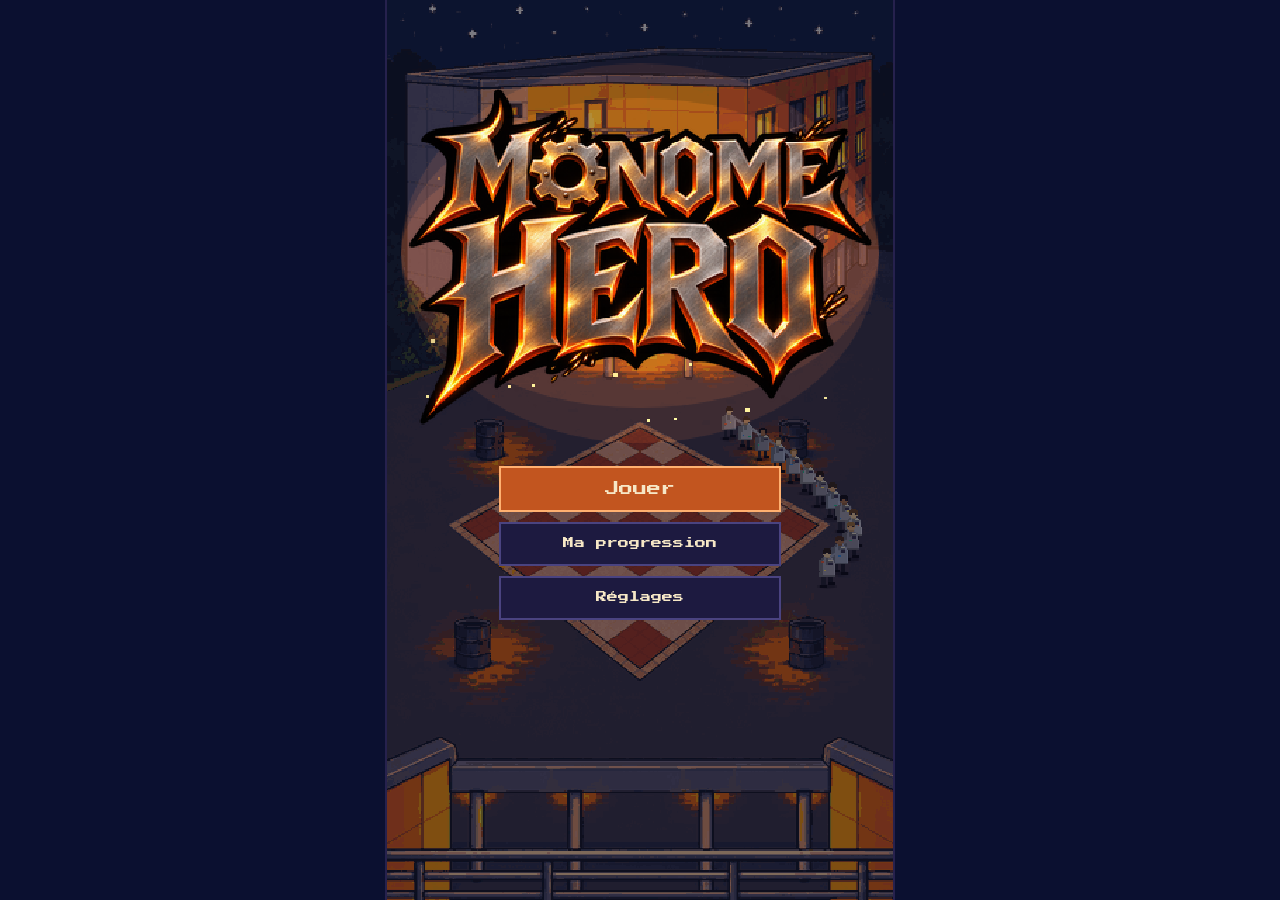
<file: jeux/rythme/index.html>
<!DOCTYPE html>
<html lang="fr">
<head>
<meta charset="utf-8">
<meta name="viewport" content="width=device-width,initial-scale=1,maximum-scale=1,user-scalable=no">
<title>Monome Hero</title>
<!-- Intégré à la Collec' 23-151 : chargé dans un cadre par jeu.js ; fonctionne aussi seul (progression en localStorage) -->
<link rel="preconnect" href="https://fonts.googleapis.com">
<link href="https://fonts.googleapis.com/css2?family=Press+Start+2P&display=swap" rel="stylesheet">
<style>
/* VOICE: borne d'arcade de nuit, festive et gadz
   IDEA: la cour du tabagn's devient la piste du chant
   PICTURE: décor pixel 360x640 (Bordel's) ou 180x320 agrandi (Chalon's), notes qui tombent devant la façade
   COLOUR and TYPE: bleu nuit, pierre chaude, orange lanterne ; Press Start 2P
   LAYOUT: un seul écran de jeu centré, menus en surimpression */
:root{color-scheme:dark;--bg:#0b1030;--ink:#f6e7c6;--acc:#f3a234;--dim:#a9a3c4}
*{box-sizing:border-box;min-width:0}
html,body{margin:0;height:100%;background:var(--bg);color:var(--ink);overflow:hidden}
body{font-family:'Press Start 2P',monospace;touch-action:none;user-select:none;-webkit-user-select:none;-webkit-tap-highlight-color:transparent}
#wrap{position:fixed;inset:0;display:flex;align-items:center;justify-content:center}
#stage{position:relative;box-shadow:0 0 0 2px #26214d}
canvas{display:block;width:100%;height:100%;image-rendering:pixelated;image-rendering:crisp-edges}
.ov{position:absolute;inset:0;display:flex;flex-direction:column;align-items:center;justify-content:center;gap:16px;padding:18px;text-align:center;background:rgba(8,10,32,.82)}
.ov[hidden]{display:none}
h1{font-size:clamp(14px,4.6vw,20px);line-height:1.5;margin:0;color:var(--acc)}
p{margin:0;font-size:10px;line-height:1.8;color:var(--dim)}
.row{display:flex;gap:6px;flex-wrap:wrap;justify-content:center}
.ov{gap:12px}
.home{background:transparent;justify-content:flex-start;padding-top:92%}
.home .spacer{display:none}
.col{display:flex;flex-direction:column;gap:12px;align-items:stretch;min-width:60%}
button.lock{opacity:.45;border-style:dashed}
#slist{width:100%;max-width:320px;overflow-y:auto;max-height:64%;font-size:9px;text-align:left}
#slist h2{font-size:10px;color:var(--acc);margin:12px 0 6px;font-weight:400}
#slist table{width:100%;border-collapse:collapse}
#slist td{padding:3px 2px;color:var(--dim)}
#slist td.v{color:var(--ink);text-align:right}
#slist tr.fam td{color:#ffd27a;font-size:8px;padding:0 2px 5px 10px}
#mlist{width:100%;max-width:280px}
#mlist .it{display:flex;flex-direction:column;gap:5px}
#mlist .hint{font-size:8px;color:#ff9a7a;line-height:1.6}
small.lieu{color:var(--dim);font-size:8px}
button.on small.lieu{color:#6a3208}
#mlist .rec{font-size:8px;color:var(--dim)}
button.lock{opacity:.5;border-style:dashed;cursor:default}
button.mystery{opacity:.5;border-style:dashed;letter-spacing:4px;cursor:default}
#decs button,#vers button,#diffs button{padding:10px 9px;font-size:10px}
button{font:inherit;font-size:11px;color:var(--ink);background:#1d1a40;border:2px solid #4a4380;padding:12px 12px;min-height:44px;cursor:pointer}
button.on{background:var(--acc);color:#2a1606;border-color:#ffd27a}
button.go{font-size:14px;padding:14px 26px;background:#c2551f;border-color:#ffb070}
button:focus-visible{outline:2px solid #fff;outline-offset:2px}
label{font-size:9px;color:var(--dim);display:flex;flex-direction:column;gap:8px;width:100%;max-width:280px}
input[type=range]{width:100%;accent-color:var(--acc)}
.big{font-size:22px;color:var(--ink)}
.stats{display:grid;grid-template-columns:1fr auto;gap:8px 18px;font-size:10px;text-align:left}
.stats span:nth-child(even){text-align:right;color:var(--ink)}
.stats span:nth-child(odd){color:var(--dim)}
.home .col{gap:10px}
button.week{background:#3a2a07;border-color:#ffd27a;color:#ffe9a8}
.wbox{width:100%;max-width:320px;display:flex;flex-direction:column;gap:10px;font-size:9px;line-height:1.7;text-align:center;overflow-y:auto;max-height:62%}
.wsong{font-size:12px;color:var(--acc)}
.wmeta{color:var(--dim)}
.wwin{border:2px solid #ffd27a;background:rgba(255,210,122,.12);padding:10px 8px;color:#ffe9a8;animation:wglow 1.6s ease-in-out infinite alternate}
.wwin b{display:block;font-size:13px;color:#fff3c4;margin:4px 0;font-weight:400}
@keyframes wglow{from{box-shadow:0 0 0 rgba(255,210,122,0)}to{box-shadow:0 0 18px rgba(255,210,122,.55)}}
.wrules{color:var(--dim);font-size:8px}
.blist{width:100%;max-width:320px;max-height:58%;overflow-y:auto;font-size:9px;text-align:left}
.blist ol{margin:0;padding:0;list-style:none;counter-reset:rk}
.blist li{counter-increment:rk;display:grid;grid-template-columns:26px 1fr auto;gap:6px;padding:5px 4px;border-bottom:1px solid #26214d;color:var(--ink)}
.blist li::before{content:counter(rk);color:var(--acc)}
.blist li:first-child{color:#ffe066}
.blist li.me{background:rgba(243,162,52,.18)}
.blist li span.a{color:#5c5785;font-size:7px;margin-left:6px}
.blist p{text-align:center}
#bnav,#slist .col{width:100%;max-width:280px}
#bnav button small,#slist button small{display:block;margin-top:5px;font-size:8px;color:var(--dim)}
#slist .sf{color:#7dff9a}#slist .cr{color:#ffd27a}
#slist td.k{white-space:nowrap}
#slist .col{margin:0 auto}
#slist h2.vh{text-align:center;margin:14px 0 6px}
.sum{display:grid;grid-template-columns:1fr auto;gap:6px 10px;font-size:10px;margin:4px auto 10px;max-width:260px}
.sum span:nth-child(even){text-align:right;color:var(--ink)}
.sum span:nth-child(odd){color:var(--dim)}
.pg{display:grid;grid-template-columns:1fr auto auto auto;align-items:center;gap:4px 10px;padding:8px 6px;border-bottom:1px solid #26214d;font-size:10px}
.pg .k{color:var(--dim);font-size:9px}
.pg .acc{text-align:right;color:var(--ink)}
.pg .acc.ok{color:#8ff0c4}.pg .acc.top{color:#ffd27a}
.pg .rk{text-align:right;color:var(--dim);font-size:9px;min-width:44px}
.pg .sfb{min-width:18px;text-align:right}
.pg.lk .acc{color:#4a4380;font-size:9px}
.sc{display:grid;grid-template-columns:1fr auto;align-items:baseline;gap:2px 8px;padding:7px 6px;border-bottom:1px solid #26214d}
.sc .sl{font-size:9px;color:var(--dim)}
.sc .sv{font-size:12px;color:var(--ink);text-align:right;white-space:nowrap}
.sc .sv small{font-size:8px;color:var(--dim)}
.sc .pc{grid-column:2;font-size:9px;color:#8ff0c4;text-align:right}
.sc .pc:empty{display:none}
.sc .fr{grid-column:1/-1;font-size:8px;color:#ffd27a}
.sc.lk .sv{color:#4a4380;font-size:10px}
#blist h2{font-size:10px;color:var(--acc);margin:12px 0 4px;font-weight:400;text-align:center}
.legend{font-size:8px;color:var(--dim);margin-top:8px}
.tabs{display:flex;gap:4px;flex-wrap:wrap;justify-content:center;max-width:340px}
.tabs button{min-height:32px;padding:6px 7px;font-size:8px}
.prog90{font-size:8px;color:#ffd27a;margin:-2px 0 6px}
#pause{position:absolute;top:4px;right:4px;min-height:0;width:44px;height:40px;padding:0;font-size:12px;background:rgba(8,10,32,.75);border:2px solid #4a4380;border-radius:6px}
button.go:disabled{opacity:.4;cursor:default}
</style>
</head>
<body>
<div id="wrap"><div id="stage">
  <canvas id="c" width="360" height="640"></canvas>
  <button id="pause" hidden aria-label="Pause">II</button>

  <div class="ov home" id="home">
    <div class="spacer"></div>
    <div class="col">
      <button class="go" id="hplay">Jouer</button>
      <button class="week" id="hweek" hidden>🏆 Chant de la semaine</button>
      <button id="hboards" hidden>Classements</button>
      <button id="hscores">Ma progression</button>
      <button id="hset">Réglages</button>
    </div>
  </div>

  <div class="ov" id="menu" hidden>
    <h1 id="mhead">Choisis un chant</h1>
    <p id="msub"></p>
    <div class="col" id="mlist"></div>
    <button class="go" id="mok">Valider</button>
    <p id="mrec"></p>
    <button id="mback">Retour</button>
  </div>

  <div class="ov" id="weekly" hidden>
    <h1>Chant de la semaine</h1>
    <div id="wbox" class="wbox"></div>
    <div class="row"><button class="go" id="wplay">Jouer</button><button id="wback">Retour</button></div>
  </div>

  <div class="ov" id="boards" hidden>
    <h1 id="bhead">Classements</h1>
    <p id="bsub"></p>
    <div class="col" id="bnav"></div>
    <div id="blist" class="blist"></div>
    <button id="bback">Retour</button>
  </div>

  <div class="ov" id="scores" hidden>
    <h1 id="shead">Ma progression</h1>
    <p id="ssub"></p>
    <div id="slist"></div>
    <button id="sback">Retour</button>
  </div>

  <div class="ov" id="settings" hidden>
    <h1>Réglages</h1>
    <label>Décalage audio : <b id="latv">0 ms</b>
      <input type="range" id="lat" min="-200" max="300" step="10" value="0">
      <span>Augmente-le si tu tapes toujours trop tard (écouteurs Bluetooth surtout)</span>
    </label>
    <div class="row"><button id="vib">Vibrations : oui</button></div>
    <div class="row"><button id="reset">Effacer la progression</button></div>
    <p id="resetmsg"></p>
    <button id="tback">Retour</button>
  </div>

  <div class="ov" id="paused" hidden>
    <h1>Pause</h1>
    <div class="row"><button class="go" id="resume">Reprendre</button><button id="quit">Quitter</button></div>
  </div>

  <div class="ov" id="end" hidden>
    <h1 id="etitle">Fin du chant</h1>
    <div class="big" id="escore">0</div>
    <div class="stats" id="estats"></div>
    <div class="row"><button class="go" id="again">Rejouer</button><button id="tomenu">Menu</button></div>
  </div>
</div></div>

<script>
{
const W=180,H=320,LX=[54,90,126],BOUND=[72,108];
let HITY=280;
const COL=['#e8603a','#2bc28e','#9a8cf0'],LIG=['#ffc2a6','#a8f5d8','#ddd6ff'],DRK=['#7a2410','#0d5a40','#3c3489'];
const APP={facile:1.7,normal:1.35,difficile:1.1,tres:.95};
const DNOM={facile:'facile',normal:'normal',difficile:'difficile',tres:'très difficile'};
const WIN={p:.05,b:.095,o:.14};
const JTXT={p:'Parfait',b:'Bien',o:'Juste',r:'Raté'};
const JCOL={p:'#ffe066',b:'#8ff0c4',o:'#c9c2ff',r:'#ff6a5a'};
const STREAK=['#ffe066','#ffb43a','#ff7a5a','#ff5ad0','#b38cff','#5ae0ff','#7dff9a'];
const TINTS=[[255,176,64],[255,74,58],[200,108,255],[69,224,138],[74,216,255],[255,240,150]];
/* ---- Chalon's (coordonnées en unités 180x320) ---- */
const CWIN=[[84,102,12,18,5],[84,141,12,24,10],[49,102,12,18,15],[119,102,12,18,15],[49,141,12,24,20],[119,141,12,24,20],[12,102,12,18,30],[155,102,13,18,30],[12,141,12,24,40],[156,141,13,24,40],[10,61,10,15,50],[161,61,10,15,50]];
const PATHC=[[54,231],[126,231],[126,240],[146,250],[174,250],[174,314],[6,314],[6,302],[162,302],[162,262],[18,262],[18,250],[34,250],[54,240]];
const PILLARS=[[30,43],[64,77],[103,116],[138,150]];
/* ---- Bordel's (coordonnées en pixels du canvas 360x640) ---- */
const BWIN=[[167,223,39,23,5],[131,223,23,23,10],[220,223,30,23,10],[141,173,15,21,15],[141,122,15,24,15],[141,72,15,32,20],[106,125,16,21,20],[106,80,17,22,25],[106,173,17,21,25],[267,214,19,15,25],[75,74,21,10,30],[75,126,21,10,30],[75,171,21,11,30],[75,218,19,9,30],[263,76,15,36,35],[263,124,15,33,35],[263,171,15,39,35],[286,70,13,32,40],[286,113,13,35,40],[286,158,13,35,40],[304,65,12,30,45],[304,106,12,31,45],[304,145,12,32,45],[320,60,9,27,50],[320,98,9,32,50],[320,136,9,29,50],[334,58,8,23,50],[334,91,8,29,50],[334,126,8,27,50]];
/* sol de la cour : X vers la droite, Z vers le spectateur, en mètres ; centre du damier en (180,392) */
const GX=22.4,GZ=15.14,CX=180,CY=392;
const BPOSTS=[[116,222,5,46],[156,222,5,46],[211,222,5,46],[260,222,5,46]];
const BARRELS=[
 {x:61,y:443,rx:12.6,ry:2.8,bot:475,ign:4,gx:-5.32,gz:5.28},{x:299,y:443,rx:12.6,ry:2.8,bot:475,ign:8,gx:5.3,gz:5.28},
 {x:73,y:301,rx:10,ry:2.3,bot:326,ign:14,gx:-4.79,gz:-4.56},{x:290,y:301,rx:10,ry:2.3,bot:326,ign:18,gx:4.89,gz:-4.56}];
const LAMP=[194,130];
const $=id=>document.getElementById(id);
const cv=$('c'),g=cv.getContext('2d');g.imageSmoothingEnabled=false;
const imgC=new Image();imgC.src='decor_chalons.png';
/* ---- Chalon's (pixels 360x640) ---- */
const CWIN2=[[153,380,54,90,5],[87,380,41,90,10],[231,380,44,90,10],[167,268,25,60,15],[97,268,25,60,20],[237,268,25,60,20],[97,203,25,37,25],[237,203,25,37,25],[167,203,25,37,30],
 [23,268,25,60,35],[310,268,27,60,35],[23,203,25,37,40],[310,203,27,37,40],[25,380,30,72,45],[305,380,30,72,45],[22,118,18,30,50],[320,118,18,30,50]];
const COPEN=[[87,372,41,100],[153,372,54,100],[231,372,44,100]];
const CPATH=[[95,466],[268,466],[298,497],[342,518],[352,630],[8,630],[16,600],[318,600],[290,512],[14,510],[34,490],[85,472]];
const LOGO=[180,540],LOGOBOX=[116,516,128,44];
let cTrack=null,logoC=null,runC=null;
const imgB=new Image();imgB.src='decor_bordels.png';
const imgQ=new Image();imgQ.src='decor_boquette.png';
const imgK=new Image();imgK.src='decor_cluns.png';
const imgS=new Image();imgS.src='decor_birse.png';
const logo=new Image();logo.src='logo.png';
/* ---- Birse (pixels 360x640) ---- */
const SAT=[[147,292,31,50],[192,292,32,50],[100,292,33,50],[235,292,30,50],[78,290,10,55],[60,285,12,70],[33,280,17,80],[0,270,20,100]];
const SWIN=[[147,292,31,50,3],[192,292,32,50,3],[100,292,33,50,6],[235,292,30,50,6],[78,290,10,55,9],[60,285,12,70,9],[33,280,17,80,12],[0,270,20,100,12],
 [280,300,20,50,15],[300,300,20,52,15],[322,300,23,55,18],[345,300,15,60,18],
 [135,220,13,23,22],[190,220,14,23,22],[107,220,13,23,26],[218,220,14,23,26],[78,220,12,23,30],[162,220,13,23,30],
 [80,180,10,18,40],[108,180,12,18,40],[136,180,12,18,45],[165,180,12,18,45],[192,180,13,18,50],[220,180,12,18,50]];
const SLANT=[[305,320],[332,325],[332,216],[310,232]];
const STAT={x:180,y:410,eye:[[177,379],[183,379]],med:[180,398],crown:[181,367],base:[180,462],box:[166,358,32,108]};
const sBil=(u,v)=>{const s2=(u+1)/2,t2=(v+1)/2,TL=[102,378],TR=[257,378],BL=[30,518],BR=[338,518];
  return [(1-s2)*(1-t2)*TL[0]+s2*(1-t2)*TR[0]+(1-s2)*t2*BL[0]+s2*t2*BR[0],(1-s2)*(1-t2)*TL[1]+s2*(1-t2)*TR[1]+(1-s2)*t2*BL[1]+s2*t2*BR[1]]};
function sRing(S,B,F,dir){
  const P=[[1+S,1+F],[1+S,-1-B],[-1-S,-1-B],[-1-S,1+F]];return dir>0?P:P.slice().reverse();
}
const SPATH=(()=>{
  const r1=[.06,.09,.14],r2=[.13,.2,.32],out=[];
  out.push([.06,1+r1[2]]);for(const p of sRing(...r1,1))out.push(p);out.push([-.06,1+r1[2]]);
  out.push([-.06,1+r2[2]]);for(const p of sRing(...r2,-1))out.push(p);out.push([.06,1+r2[2]]);
  return out.map(([u,v])=>sBil(u,v));
})();
let layersS=null,balS=null,statS=null,statL=null,sTrack=null;const wFlash=new Array(8).fill(0);let wParts=[];
imgS.onload=()=>{
  layersS=buildLayers(imgS,360,640,SWIN,(r,gg,b)=>((b>r+8)||(r-b>85)||((r+gg+b)/3<70))?.55+.45*Math.min(1,(r+gg+b)/600):0);
  statL=buildLayers(imgS,360,640,[STAT.box],(r,gg,b)=>(r>150&&gg>110&&r-gg<70)?.5+.5*Math.min(1,(r+gg+b)/600):0);
  try{
    const mk=f=>{const o=document.createElement('canvas');o.width=360;o.height=640;const c=o.getContext('2d');c.drawImage(imgS,0,0);
      const d=c.getImageData(0,0,360,640),p=d.data;for(let j=0;j<640;j++)for(let i=0;i<360;i++){const k=(j*360+i)*4;if(!f(i,j,p[k],p[k+1],p[k+2]))p[k+3]=0}
      c.putImageData(d,0,0);return o};
    balS=mk((i,j)=>j>=550);
    const [bx,by,bw,bh]=STAT.box;statS=mk((i,j,r,g2)=>i>=bx&&i<bx+bw&&j>=by&&j<by+bh&&r>110&&g2>80&&r-g2<80);
  }catch(e){balS=null;statS=null}
};
/* ---- Clun's, cloître de Cluny (pixels 360x640) ---- */
const KARCH=[[165,322,37,66,3],[130,322,22,66,6],[215,322,25,66,6],[88,322,29,66,9],[252,322,28,66,9],[40,322,35,66,12],[292,322,30,66,12],[0,322,27,66,15],[335,322,25,66,15]];
const KWIN=KARCH.concat([[180,269,15,29,18],[137,269,15,29,20],[220,269,15,29,20],[95,269,15,29,22],[262,269,15,29,22],[50,269,15,29,25],[302,269,15,29,25],[5,269,15,29,28],[342,269,15,29,28],
 [279,124,8,16,35],[313,124,6,16,35],[281,141,7,18,40],[296,141,12,18,40],[326,177,9,9,50]]);
const ROS=[184,352],KPILL=[[27,40],[75,88],[117,130],[152,165],[202,215],[240,252],[280,292],[322,335]];
const kLane=(f,y)=>{const t=(y-400)/150,hw=31+78*t;return 181+f*hw};
const KPATH=[[12,383],[348,383],[348,398],[205,398],[kLane(.5,400),402],[kLane(.5,548),548],[340,580],[350,622],[10,622],[20,580],[kLane(-.5,548),548],[kLane(-.5,400),402],[157,398],[14,398]];
let layersK=null,colK=null,hedK=null;
imgK.onload=()=>{
  layersK=buildLayers(imgK,360,640,KWIN,(r,gg,b)=>((b>r+8)||(r-b>85)||((r+gg+b)/3<70))?.55+.45*Math.min(1,(r+gg+b)/600):0);
  try{
    const mk=f=>{const o=document.createElement('canvas');o.width=360;o.height=640;const c=o.getContext('2d');c.drawImage(imgK,0,0);
      const d=c.getImageData(0,0,360,640),p=d.data;for(let j=0;j<640;j++)for(let i=0;i<360;i++){const k=(j*360+i)*4;if(!f(i,j,p[k],p[k+1],p[k+2]))p[k+3]=0}
      c.putImageData(d,0,0);return o};
    colK=mk((i,j)=>j>=318&&j<=392&&KPILL.some(([a,b])=>i>=a&&i<b));
    hedK=mk((i,j,r,g2,b)=>j>=396&&j<=447&&g2>=r&&!(i>kLane(-1,j)-2&&i<kLane(1,j)+2));
  }catch(e){colK=null;hedK=null}
};
const kH=y=>30+(y-388)*.06;
const KS=[],KXY=[];let KL=0;
for(let i=0;i<KPATH.length;i++){
  const a=KPATH[i],b=KPATH[(i+1)%KPATH.length],n=Math.max(1,Math.ceil(Math.hypot(b[0]-a[0],b[1]-a[1])));
  for(let k=0;k<n;k++){
    const x=a[0]+(b[0]-a[0])*k/n,y=a[1]+(b[1]-a[1])*k/n,kk=kH(y)/22;
    KS.push(KL);KXY.push([x,y,Math.sign(b[0]-a[0])]);
    KL+=Math.hypot((b[0]-a[0])/n/kk,(b[1]-a[1])/n*2.2/kk);
  }
}
function kAt(s){
  s=((s%KL)+KL)%KL;let lo=0,hi=KS.length-1;
  while(lo<hi){const m=(lo+hi+1)>>1;if(KS[m]<=s)lo=m;else hi=m-1}
  return KXY[lo];
}
/* ---- Boquette, cloître du Ronceray (pixels 360x640) ---- */
const QWIN=[[142,312,20,56,3],[202,317,19,51,3],[102,312,21,56,6],[237,317,24,51,6],[62,312,24,56,9],[280,317,21,51,9],[17,312,26,56,12],[322,312,29,56,12],
 [177,240,8,20,15],[142,220,18,60,18],[102,220,20,60,20],[64,220,20,60,22],[19,220,21,60,25],
 [206,257,14,36,28],[244,257,15,36,30],[287,257,13,36,32],[330,257,15,36,35],[206,212,14,32,38],[244,212,15,32,40],[286,212,14,32,42],[330,212,15,32,45],
 [210,185,11,16,48],[250,174,11,19,50],[290,164,11,20,50],[334,152,12,21,50]];
/* rangées en perspective : les bords suivent des fuyantes vers un point de fuite au-dessus de l'image */
const QVP=[185,-100],qSide=(x0,y)=>Math.max(5,Math.min(352,QVP[0]+(x0-QVP[0])*(y-QVP[1])/(392-QVP[1])));
const qL=y=>qSide(60,y),qR=y=>qSide(310,y);
const QPATH=[[30,362],[290,362],[qR(392),392],[qL(392),392],[qL(425),425],[qR(425),425],[qR(464),464],[qL(464),464],[qL(512),512],[qR(512),512],[qR(610),610],[qL(610),610]];
const CLO=[180,111],CLOBOX=[156,38,50,100];
let layersQ=null,frontQ=null,cloQ=null;
imgQ.onload=()=>{
  layersQ=buildLayers(imgQ,360,640,QWIN,(r,gg,b)=>((b>r+8)||(r-b>85)||((r+gg+b)/3<70))?.55+.45*Math.min(1,(r+gg+b)/600):0);
  cloQ=buildLayers(imgQ,360,640,[CLOBOX],(r,gg,b)=>(r<45&&gg<55&&b>70&&b<140)?0:.5+.5*Math.min(1,(r+gg+b)/500));
  try{
    const o=document.createElement('canvas');o.width=360;o.height=640;const c=o.getContext('2d');c.drawImage(imgQ,0,0);
    const d=c.getImageData(0,0,360,640),p=d.data;
    for(let j=0;j<640;j++)for(let i=0;i<360;i++){
      let keep=j>=286&&j<=370;
      if(keep)for(let a=0;a<8;a++){const [x,y,w,h]=QWIN[a];if(i>=x&&i<x+w&&j>=y&&j<y+h){keep=false;break}}
      if(!keep)p[(j*360+i)*4+3]=0;
    }
    c.putImageData(d,0,0);frontQ=o;
  }catch(e){frontQ=null}
};
/* chemin du monôme : longueur « au sol », la profondeur verticale compte plus */
const qH=y=>22+(y-362)*.067;
const cH=y=>33+(y-466)*.055;
function mkTrack(P,hf){
  const S=[],XY=[];let L=0;
  for(let i=0;i<P.length;i++){
    const a=P[i],b=P[(i+1)%P.length],n=Math.max(1,Math.ceil(Math.hypot(b[0]-a[0],b[1]-a[1])));
    for(let k=0;k<n;k++){const x=a[0]+(b[0]-a[0])*k/n,y=a[1]+(b[1]-a[1])*k/n,kk=hf(y)/22;S.push(L);XY.push([x,y]);L+=Math.hypot((b[0]-a[0])/n/kk,(b[1]-a[1])/n*2.2/kk)}
  }
  return {L,at(s){s=((s%L)+L)%L;let lo=0,hi=S.length-1;while(lo<hi){const m=(lo+hi+1)>>1;if(S[m]<=s)lo=m;else hi=m-1}return XY[lo]}};
}
cTrack=mkTrack(CPATH,cH);
const sH=y=>24+(y-378)*.07;
sTrack=mkTrack(SPATH,sH);
const QS=[],QXY=[];let QL=0;
for(let i=0;i<QPATH.length;i++){
  const a=QPATH[i],b=QPATH[(i+1)%QPATH.length],n=Math.max(1,Math.ceil(Math.hypot(b[0]-a[0],b[1]-a[1])));
  for(let k=0;k<n;k++){
    const x=a[0]+(b[0]-a[0])*k/n,y=a[1]+(b[1]-a[1])*k/n,kk=qH(y)/22;
    QS.push(QL);QXY.push([x,y,Math.sign(b[0]-a[0])]);
    QL+=Math.hypot((b[0]-a[0])/n/kk,(b[1]-a[1])/n*2.2/kk);
  }
}
function qAt(s){
  s=((s%QL)+QL)%QL;let lo=0,hi=QS.length-1;
  while(lo<hi){const m=(lo+hi+1)>>1;if(QS[m]<=s)lo=m;else hi=m-1}
  return QXY[lo];
}

function mkPath(P){
  const seg=[];let len=0;
  for(let i=0;i<P.length;i++){const a=P[i],b=P[(i+1)%P.length],l=Math.hypot(b[0]-a[0],b[1]-a[1]);seg.push([a,b,l,len]);len+=l}
  return {len,at(s){
    s=((s%len)+len)%len;
    for(const [a,b,l,o] of seg)if(s<=o+l){const f=l?(s-o)/l:0;return [a[0]+(b[0]-a[0])*f,a[1]+(b[1]-a[1])*f,Math.sign(b[0]-a[0])]}
    return [P[0][0],P[0][1],1];
  }};
}
const PC=mkPath(PATHC);
function buildLayers(im,w,h,rects,lf){
  const o=document.createElement('canvas');o.width=w;o.height=h;const c=o.getContext('2d');c.imageSmoothingEnabled=false;c.drawImage(im,0,0,w,h);
  try{
    const s=c.getImageData(0,0,w,h).data;
    return TINTS.map(([R,G,B])=>{
      const d=c.createImageData(w,h),p=d.data;
      for(const [x,y,rw,rh] of rects)for(let j=y;j<y+rh;j++)for(let i=x;i<x+rw;i++){
        const k=(j*w+i)*4,L=lf(s[k],s[k+1],s[k+2]);
        if(L>0){p[k]=R*L;p[k+1]=G*L;p[k+2]=B*L;p[k+3]=255}
      }
      const cc=document.createElement('canvas');cc.width=w;cc.height=h;cc.getContext('2d').putImageData(d,0,0);return cc;
    });
  }catch(e){return null}
}
let layersC=null,frontC=null,layersB=null,occB=null,occF=null;
/* Zamat : damier 7x7, centre (180,397), demi-diagonales 132 et 85 */
const ZN=7,ZBOX=[40,298,280,180];
/* Le Zamat vu en perspective : un cerf-volant (pointe du haut 180,302 ; côtés 46/313,373 ; pointe du bas 180,472).
   ZH envoie le carré (u,v) de 0 à 1 sur l'image, ZHI fait l'inverse */
const ZH=[89.743881,-140.652972,180,19.451973,17.053078,302,-0.138198,-0.14463,1],
      ZHI=[0.01423483,0.02686573,-10.67571923,-0.01434186,0.02686573,-5.53191635,-0.00010703,0.00759839,1];
const zFwd=(u,v)=>{const w=ZH[6]*u+ZH[7]*v+1;return [(ZH[0]*u+ZH[1]*v+ZH[2])/w,(ZH[3]*u+ZH[4]*v+ZH[5])/w]};
const zInv=(x,y)=>{const w=ZHI[6]*x+ZHI[7]*y+1;return [(ZHI[0]*x+ZHI[1]*y+ZHI[2])/w,(ZHI[3]*x+ZHI[4]*y+ZHI[5])/w]};
const [ZX,ZY]=zFwd(.5,.5);
let zPix=null,zLum=null,zCan=null,zCtx=null,zImg=null;
function buildZamat(){
  try{
    const o=document.createElement('canvas');o.width=360;o.height=640;const c=o.getContext('2d');c.drawImage(imgB,0,0);
    const [bx,by,bw,bh]=ZBOX,p=c.getImageData(bx,by,bw,bh).data;
    zPix=new Int16Array(bw*bh).fill(-1);zLum=new Float32Array(bw*bh);
    for(let j=0;j<bh;j++)for(let i=0;i<bw;i++){
      const x=bx+i,y=by+j,[uu,vv]=zInv(x+.5,y+.5),u=uu*ZN,v=vv*ZN;
      if(u<0||v<0||u>=ZN||v>=ZN)continue;
      const k=(j*bw+i)*4,r=p[k],g2=p[k+1];
      if(!((r>165&&g2>120)||(r>100&&g2<105&&r-g2>40)))continue;
      zPix[j*bw+i]=Math.floor(u)*ZN+Math.floor(v);zLum[j*bw+i]=(r+g2+p[k+2])/765;
    }
    zCan=document.createElement('canvas');zCan.width=bw;zCan.height=bh;zCtx=zCan.getContext('2d');zImg=zCtx.createImageData(bw,bh);
  }catch(e){zPix=null}
}
const zI=new Float32Array(49),zC=new Array(49);
/* Effets autour du Zamat, en plus du damier : halo, ondes de choc, colonne de lumière,
   projecteurs depuis les bidons, gerbes d'étincelles et éclairs aux paliers de combo */
// contour du Zamat agrandi ou réduit autour de son centre, en respectant la perspective
function zDiamond(sc){const a=.5-.5*sc,b=.5+.5*sc,P=[zFwd(a,a),zFwd(b,a),zFwd(b,b),zFwd(a,b)];
  g.beginPath();g.moveTo(P[0][0],P[0][1]);for(let k=1;k<4;k++)g.lineTo(P[k][0],P[k][1]);g.closePath()}
function zamatAura(t,ph,env){
  const c=combo;if(c<3)return;
  const bk=beatN(t),tc=c>=50?TINTS[1+md(bk,4)]:TINTS[0],rgb=a=>'rgba('+tc[0]+','+tc[1]+','+tc[2]+','+Math.max(0,a).toFixed(3)+')';
  g.globalCompositeOperation='lighter';
  /* halo qui bat sur le contour */
  for(let k=0;k<3;k++){zDiamond(1.02+k*.05+env*.05);g.strokeStyle=rgb((.25+.55*env)*(1-k*.3)*Math.min(1,c/8));g.lineWidth=3;g.stroke()}
  /* ondes de choc en losange qui partent du centre */
  if(c>=10)for(let w=0;w<(c>=30?2:1);w++){const q=(ph+w/2)%1,sc=.1+q*1.15;zDiamond(sc);g.strokeStyle=rgb((1-q)*(1-q)*.4);g.lineWidth=1.5+(1-q)*1.5;g.stroke()}
  /* colonne de lumière qui monte du centre */
  if(c>=20){const k=Math.min(1,(c-20)/20),w=18+env*22+k*14,gr=g.createLinearGradient(0,ZY,0,0);
    gr.addColorStop(0,rgb((.22+.45*env)*k+.08));gr.addColorStop(1,rgb(0));g.fillStyle=gr;g.fillRect(ZX-w/2,0,w,ZY);
    g.fillStyle=rgb((.3+.5*env)*k);zDiamond(w/260);g.fill()}
  /* projecteurs : un faisceau par bidon allumé, qui balaie le damier */
  if(c>=30)BARRELS.forEach((b,i)=>{
    if(fl[i]<.3)return;const sw=Math.sin(t*1.7+i*1.6)*.35,[tx,ty]=zFwd(.5+Math.cos(i*1.57+sw)*.28,.5+Math.sin(i*1.57+sw)*.28);
    const q=c>=50?TINTS[1+md(bk+i,4)]:TINTS[0];g.fillStyle='rgba('+q[0]+','+q[1]+','+q[2]+','+((.16+.32*env)*fl[i]).toFixed(3)+')';
    const dx=tx-b.x,dy=ty-(b.y-8),L=Math.hypot(dx,dy),nx=-dy/L,ny=dx/L,wd=22+env*10;
    g.beginPath();g.moveTo(b.x,b.y-8);g.lineTo(tx+nx*wd,ty+ny*wd);g.lineTo(tx-nx*wd,ty-ny*wd);g.fill();
    g.beginPath();g.ellipse(tx,ty,wd*1.1,wd*.45,0,0,7);g.fill();
  });
  /* éclair blanc du damier sur le premier temps de chaque mesure, à partir de 100 */
  if(c>=100&&md(bk,4)===0){zDiamond(1);g.fillStyle='rgba(255,250,225,'+(env*.35).toFixed(3)+')';g.fill()}
  if(c>=100){zDiamond(1+ph*1.6);g.strokeStyle='rgba(255,250,220,'+((1-ph)*.5).toFixed(3)+')';g.lineWidth=2;g.stroke()}
  g.globalCompositeOperation='source-over';
  /* gerbe d'étincelles du centre sur chaque temps, à partir de 50 */
  if(c>=50&&state==='play'&&sNewBeat){const n=6+Math.min(14,Math.floor((c-50)/10));
    for(let k=0;k<n;k++){const a=-Math.PI/2+(Math.random()-.5)*1.6,sp=60+Math.random()*90;
      parts.push({x:ZX/2,y:ZY/2,vx:Math.cos(a)*sp*.5,vy:Math.sin(a)*sp,life:.5+Math.random()*.5,g:140,c:Math.random()<.5?'#fff1a0':'rgb('+tc[0]+','+tc[1]+','+tc[2]+')'})}}
}
function zamatFX(t,ph,env){
  if(!zPix||combo<3)return;
  const bk=beatN(t),half=Math.floor(t/(60/data.tempo)*2);
  for(let i=0;i<ZN;i++)for(let j=0;j<ZN;j++){
    const id=i*ZN+j,par=(i+j)%2,dist=Math.hypot(i-3,j-3)/4.25;
    let a=0,col=TINTS[0];
    if(combo<15)a=par===0?env*.75:env*.25;
    else if(combo<30)a=md(par+bk,2)===0?.25+env*.75:.05;
    else{
      const w=Math.max(0,1-Math.abs(dist-ph*1.5)*3.2);
      a=w*.95+(md(par+bk,2)===0?env*.4:0);
      if(combo>=50){col=TINTS[1+md(bk+((i+j)>>1),4)];const w2=Math.max(0,1-Math.abs((i-j+7)/14-ph)*5);a=Math.max(a,w2*.8)}
      if(combo>=100&&md(id*37+half*11,9)<2){a=1;col=TINTS[5]}
    }
    zI[id]=Math.min(1,a);zC[id]=col;
  }
  const d=zImg.data;
  for(let k=0;k<zPix.length;k++){
    const id=zPix[k],q=k*4;
    if(id<0){d[q+3]=0;continue}
    const a=zI[id],c=zC[id],l=.55+.45*zLum[k];
    d[q]=c[0]*l*a;d[q+1]=c[1]*l*a;d[q+2]=c[2]*l*a;d[q+3]=255;
  }
  zCtx.putImageData(zImg,0,0);
  g.globalCompositeOperation='lighter';g.globalAlpha=.85;g.drawImage(zCan,ZBOX[0],ZBOX[1]);
  g.globalAlpha=1;g.globalCompositeOperation='source-over';
}
imgC.onload=()=>{
  layersC=buildLayers(imgC,360,640,CWIN2,(r,gg,b)=>((b>r+8)||(r-b>85)||((r+gg+b)/3<70))?.55+.45*Math.min(1,(r+gg+b)/600):0);
  logoC=buildLayers(imgC,360,640,[LOGOBOX],(r,gg,b)=>(r+gg+b)/3<70?1:0);
  try{
    const mk=f=>{const o=document.createElement('canvas');o.width=360;o.height=640;const c=o.getContext('2d');c.drawImage(imgC,0,0);
      const d=c.getImageData(0,0,360,640),p=d.data;for(let j=0;j<640;j++)for(let i=0;i<360;i++){const k=(j*360+i)*4;if(!f(i,j,p[k],p[k+1],p[k+2]))p[k+3]=0}
      c.putImageData(d,0,0);return o};
    frontC=mk((i,j)=>j>=372&&j<=471&&!COPEN.some(([x,y,w,h])=>i>=x&&i<x+w));
    /* bandes du tapis rouge, en 8 tranches de profondeur */
    runC=[];for(let k=0;k<8;k++){const y0=498+k*17.75,y1=y0+17.75;runC.push(mk((i,j,r,g2,b)=>j>=y0&&j<y1&&r>120&&g2<95&&r-g2>45&&!(i>=116&&i<244&&j>=516&&j<560)))}
  }catch(e){frontC=null;runC=null}
};
imgB.onload=()=>{
  layersB=buildLayers(imgB,360,640,BWIN,(r,gg,b)=>{const l=(r+gg+b)/3;return l>=55?.5+.5*Math.min(1,l/210):0});
  /* calque des éléments qui passent devant le monôme : bidons et poteaux de l'auvent */
  const o=document.createElement('canvas');o.width=360;o.height=640;const c=o.getContext('2d');c.drawImage(imgB,0,0);
  try{
    const d=c.getImageData(0,0,360,640),p=d.data,keep=new Uint8Array(360*640);
    for(const b of BARRELS){
      for(let y=Math.floor(b.y-b.ry);y<=b.bot;y++){
        let hw;
        if(y<b.y)hw=b.rx*Math.sqrt(Math.max(0,1-((b.y-y)/b.ry)**2));
        else if(y<=b.bot-b.ry)hw=b.rx;
        else hw=b.rx*Math.sqrt(Math.max(0,1-((y-(b.bot-b.ry))/b.ry)**2));
        for(let x=Math.round(b.x-hw);x<=Math.round(b.x+hw);x++)keep[y*360+x]=1;
      }
    }
    for(const [x,y,w,h] of BPOSTS)for(let j=y;j<y+h;j++)for(let i=x;i<x+w;i++)keep[j*360+i]=1;
    for(let j=519;j<640;j++)for(let i=0;i<360;i++){const k=(j*360+i)*4,dr=p[k]-60,dg=p[k+1]-54,db=p[k+2]-73;if(dr*dr+dg*dg+db*db>700)keep[j*360+i]=2}
    const f=document.createElement('canvas');f.width=360;f.height=640;const fc=f.getContext('2d'),fd=fc.createImageData(360,640);
    for(let i=0;i<keep.length;i++){if(keep[i]===2){for(let q=0;q<4;q++)fd.data[i*4+q]=p[i*4+q];p[i*4+3]=0}else if(!keep[i])p[i*4+3]=0}
    fc.putImageData(fd,0,0);occF=f;
    c.putImageData(d,0,0);occB=o;
    buildZamat();
  }catch(e){occB=null}
};

let data=null,buf=null,actx=null,src=null,diff='facile',lat=0,dec='bordels';
let state='home',notes=[],t0=0,score=0,combo=0,maxc=0,cnt,parts=[],pops=[],judg=null,banner=null,shake=0;
let mono=1,monoMax=1,pstreak=0,clockSpin=0,holdAcc=0,lastBk=-1,sNewBeat=false;
const beam=[0,0,0],press=[0,0,0],wl=new Array(40).fill(0),fl=[0,0,0,0],monoPos=[],holding=[null,null,null],ptr=new Map();
try{lat=+localStorage.getItem('gh_lat')||0}catch(e){}
$('lat').value=lat;$('latv').textContent=lat+' ms';

function fit(){
  const s=Math.min(innerWidth/W,innerHeight/H);
  $('stage').style.width=Math.floor(W*s)+'px';$('stage').style.height=Math.floor(H*s)+'px';
}
addEventListener('resize',fit);fit();

let ver='court';
const TITRES={bordels:"Monôme<br>de Bordel's",chalons:'La cousine<br>Lison',boquette:'Dans<br>les rues',cluns:"Monôme<br>de Clun's",birse:'Monôme<br>de Birse'};
const CHANTS={bordels:"Monôme de Bordel's",chalons:'La cousine Lison',boquette:'Dans les rues',cluns:"Monôme de Clun's",birse:'Monôme de Birse'};
const ORDER=['bordels','chalons','boquette','cluns','birse'],DIFFS=['facile','normal','difficile'],NOMS={bordels:"Bordel's",chalons:"Chalon's",boquette:'Boquette',cluns:"Clun's",birse:'Birse'};
const SUBS=NOMS;
const ck=(d,v,f)=>d+'|'+v+'|'+f;
const esc=s=>String(s).replace(/[&<>"']/g,c=>({'&':'&amp;','<':'&lt;','>':'&gt;','"':'&quot;',"'":'&#39;'}[c]));
let prog={u:{},acc:{}},vib=true;
const AUTO=new Set(); // ouvertures automatiques du mode test, jamais enregistrées
/* ---- Liaison avec l'appli : progression et records rattachés au compte, classement commun ---- */
const API=(()=>{try{return parent!==window&&parent.__collecGameApi||null}catch(e){return null}})();
const TK=(d,v,f)=>d+'/'+v+'/'+f;
let BEST={},TOPS={};
const COARSE=matchMedia('(pointer: coarse)').matches;
async function syncRemote(){
  if(!API)return;
  try{
    const [p,b,t,a]=await Promise.all([API.progress.get(),API.bests(),API.tops?API.tops().catch(()=>({})):{},API.achievements?API.achievements().catch(()=>null):null]);
    if(a)ACH={p90:a.p90||[],fc:a.fc||[]};
    if(p&&p.u)prog={u:p.u,acc:p.acc||{}};
    prog.u[ck('bordels','court','facile')]=true;fixProg();
    BEST=b||{};TOPS=t||{};
  }catch(e){}
  if(!$('menu').hidden)showMenu();
  if(!$('scores').hidden)drawScores();
}
function loadProg(){if(!API){try{const p=JSON.parse(localStorage.getItem('gh_prog')||'null');if(p&&p.u)prog=p}catch(e){}}prog.u[ck('bordels','court','facile')]=true;fixProg();
  vib=COARSE;try{const v=localStorage.getItem('gh_vib');if(v!==null)vib=v!=='0'}catch(e){}}
function saveProg(){if(API){const u={...prog.u};AUTO.forEach(k=>delete u[k]);API.progress.set({u,acc:prog.acc}).catch(()=>{});return}try{localStorage.setItem('gh_prog',JSON.stringify(prog))}catch(e){}}
loadProg();syncRemote();
const isU=(d,v,f)=>!!prog.u[ck(d,v,f)];
// Version entière en normal/difficile : ouverte dès que la même difficulté l'est en version courte
function fixProg(){for(const d of ORDER)for(const f of DIFFS.slice(1))if(prog.u[ck(d,'court',f)])prog.u[ck(d,'entier',f)]=true;
  // Jeu en test : tous les chants ouverts en version courte facile (ces ouvertures-là ne sont pas enregistrées)
  if(API&&API.game&&API.game.status==='test')for(const d of ORDER){const k=ck(d,'court','facile');if(!prog.u[k]){prog.u[k]=true;AUTO.add(k)}}}
const decU=d=>['court','entier'].some(v=>DIFFS.some(f=>isU(d,v,f)));
const bkey=()=>'gh_best_'+dec+'_'+ver+'_'+diff;
function best(){return recOf(dec,ver,diff)}
function showBest(){$('best').textContent='Record ('+(ver==='court'?'version courte':'version entière')+', '+diff+') : '+best().toLocaleString('fr-FR');}
let step='songs';
const VNOM={court:'Version courte',entier:'Version entière'};
const recOf=(d,v,f)=>{if(API)return (BEST[TK(d,v,f)]||{}).score||0;try{return +localStorage.getItem('gh_best_'+d+'_'+v+'_'+f)||0}catch(e){return 0}};
function showMenu(){
  const L=$('mlist');let html='';
  if(step==='songs'){
    $('mhead').innerHTML='Choisis un chant';$('msub').textContent='';
    const un=ORDER.filter(decU);
    if(!un.includes(dec))dec=un[0];
    html=un.map(d=>`<div class="it"><button data-k="${d}" class="${d===dec?'on':''}">${CHANTS[d]}<br><small class="lieu">${NOMS[d]}</small></button></div>`).join('');
    if(un.length<ORDER.length){const nx=ORDER[un.length];html+=`<div class="it"><button class="mystery">???</button><span class="hint">70 % sur ${NOMS[ORDER[un.length-1]]} (courte, facile)</span></div>`}
  }else if(step==='ver'){
    $('mhead').innerHTML=TITRES[dec];$('msub').textContent=SUBS[dec];
    if(!DIFFS.some(f=>isU(dec,ver,f)))ver='court';
    html=['court','entier'].map(v=>{const ok=DIFFS.some(f=>isU(dec,v,f));
      return `<div class="it"><button data-v="${v}" class="${ok?(v===ver?'on':''):'lock'}">${VNOM[v]}</button>${ok?'':'<span class="hint">70 % en version courte pour la débloquer</span>'}</div>`}).join('');
  }else{
    $('mhead').innerHTML=TITRES[dec];$('msub').textContent=VNOM[ver];
    if(!isU(dec,ver,diff))diff=DIFFS.find(f=>isU(dec,ver,f))||'facile';
    html=DIFFS.map((f,i)=>{const ok=isU(dec,ver,f),r=recOf(dec,ver,f);
      const hint=ver==='entier'?`70 % en version courte, ${i?DIFFS[i-1]:f}`:`70 % en ${DIFFS[i-1]}`;
      return `<div class="it"><button data-f="${f}" class="${ok?(f===diff?'on':''):'lock'}">${f[0].toUpperCase()+f.slice(1)}</button>${ok?`<span class="rec">Record : ${r.toLocaleString('fr-FR')}${prog.acc[ck(dec,ver,f)]!=null?' · '+prog.acc[ck(dec,ver,f)].toFixed(1)+' %':''}</span>`:`<span class="hint">${hint}</span>`}</div>`}).join('');
  }
  L.innerHTML=html;$('mrec').textContent='';
  $('mok').textContent=step==='diff'?'Jouer':'Valider';
}
// Toucher un choix le sélectionne ; « Valider » (ou « Jouer ») passe à l'étape suivante
$('mlist').addEventListener('click',e=>{
  const b=e.target.closest('button');if(!b||b.classList.contains('lock')||b.classList.contains('mystery'))return;
  if(b.dataset.k)dec=b.dataset.k;else if(b.dataset.v)ver=b.dataset.v;else if(b.dataset.f)diff=b.dataset.f;
  $('mlist').querySelectorAll('button').forEach(x=>x.classList.toggle('on',x===b));
});
$('mok').addEventListener('click',()=>{
  if(step==='songs'){step='ver';showMenu()}
  else if(step==='ver'){if(DIFFS.some(f=>isU(dec,ver,f))){step='diff';showMenu()}}
  else if(isU(dec,ver,diff))play();
});
/* ---- Ma progression : un résumé, puis pour chaque chant la précision, le rang dans la fam's et les sans-faute ---- */
let sSong=null,RANKS={};
const ACCN=a=>a==null?'':a.toFixed(1).replace('.',',')+' %';
const rankTxt=r=>r?(r.rank===1?'1er':r.rank+'e')+' / '+r.of:'';
function showScores(){
  screen('scores');const L=$('slist');
  if(API&&API.ranks)API.ranks().then(r=>{const ch=JSON.stringify(r)!==JSON.stringify(RANKS);RANKS=r||{};if(ch&&!$('scores').hidden&&sSong)drawScores()}).catch(()=>{});
  drawScores();
}
function drawScores(){
  const L=$('slist');
  const all=ORDER.flatMap(d=>['court','entier'].flatMap(v=>DIFFS.map(f=>[d,v,f])));
  const done=all.filter(([d,v,f])=>(prog.acc[ck(d,v,f)]||0)>=70).length;
  if(!sSong){
    const fcN=ACH.fc.filter(t=>!t.startsWith('semaine/')).length,mN=ORDER.filter(d=>ACH.p90.filter(t=>t.startsWith(d+'/')).length>=6).length;
    $('shead').textContent='Ma progression';$('ssub').textContent='';
    L.innerHTML=`<div class="sum"><span>Versions réussies</span><span>${done} / ${all.length}</span>`+
      (API?`<span>Sans-faute</span><span>${fcN} / ${all.length}</span><span>Versions Maître</span><span>${mN} / ${ORDER.length}</span>`:'')+`</div>`+
      '<div class="col">'+ORDER.map(d=>{
        if(!decU(d))return `<button class="lock">???<small>Pas encore débloqué</small></button>`;
        const n=['court','entier'].flatMap(v=>DIFFS.map(f=>prog.acc[ck(d,v,f)]||0)).filter(a=>a>=70).length;
        return `<button data-d="${d}">${CHANTS[d]}<small>${n} / 6 réussies</small></button>`;
      }).join('')+'</div>';
    return;
  }
  const d=sSong;$('shead').innerHTML=TITRES[d];
  const n90=ACH.p90.filter(t=>t.startsWith(d+'/')).length;
  $('ssub').textContent=API?(n90>=6?'♛ Version Maître obtenue':'Version Maître : '+n90+' / 6 à 90 %'):'';
  let h='';
  for(const v of ['court','entier']){
    h+=`<h2 class="vh">${VLAB[v]}</h2>`;
    for(const f of DIFFS){
      if(!isU(d,v,f)){h+=`<div class="pg lk"><span class="k">${FLAB(f)}</span><span class="acc">verrouillé</span><span></span><span></span></div>`;continue}
      const tk=TK(d,v,f),a=prog.acc[ck(d,v,f)],sf=ACH.fc.includes(tk),cl=a==null?'':a>=90?'top':a>=70?'ok':'';
      h+=`<div class="pg"><span class="k">${FLAB(f)}</span><span class="acc ${cl}">${a==null?'pas jouée':ACCN(a)}</span><span class="rk">${rankTxt(RANKS[tk])}</span><span class="sfb">${sf?'<span class="sf">SF</span>':''}</span></div>`;
    }
  }
  L.innerHTML=h+`<div class="legend">Précision : <span style="color:#8ff0c4">70 %</span> réussie · <span class="cr">90 %</span> compte pour la version Maître${API?' · rang dans la fam\'s · <span class="sf">SF</span> sans-faute':''}</div>`;
}
$('slist').addEventListener('click',e=>{const b=e.target.closest('button[data-d]');if(!b)return;sSong=b.dataset.d;drawScores()});
function scoresBack(){if(sSong){sSong=null;drawScores()}else screen('home')}
function screen(id){for(const k of ['home','menu','scores','settings','weekly','boards'])$(k).hidden=k!==id;state=id==='home'?'home':'menu'}
const cache={};
async function loadSong(){
  const k=dec+'_'+ver;
  if(!actx)actx=new (window.AudioContext||window.webkitAudioContext)();
  if(!cache[k]){
    const d=await (await fetch('songs/'+k+'.json')).json();
    const ab=await (await fetch('songs/'+k+'.mp3')).arrayBuffer();
    const b=await new Promise((ok,ko)=>{const p=actx.decodeAudioData(ab,ok,ko);if(p&&p.then)p.then(ok,ko)});
    cache[k]={d,b};
  }
  data=cache[k].d;buf=cache[k].b;
  if(weeklyMode&&WEEK)data=excerpt(data);
}
/* ---- Chant de la semaine : un extrait d'environ une minute, pris dans la version entière ---- */
let WEEK=null,weeklyMode=false,ACH={p90:[],fc:[]};
function excerpt(d){
  const b=d.beats,bars=b.filter((x,i)=>i%4===0),tgt=62;
  let starts=bars.filter(x=>x>=4&&x<=d.duree-tgt-3);if(!starts.length)starts=[bars[0]||0];
  const S=starts[Math.min(starts.length-1,Math.floor((+WEEK.pos||0)*starts.length))];
  const E=Math.min(bars.find(x=>x>=S+tgt)||d.duree-1,d.duree-.5);
  const src=d.notes[WEEK.level]||d.notes.difficile,out={};
  out[WEEK.level]=src.filter(n=>n[0]>=S+1.2&&n[0]+(n[2]||0)<=E-2.4).map(n=>n[2]?[+(n[0]-S).toFixed(3),n[1],n[2]]:[+(n[0]-S).toFixed(3),n[1]]);
  return {titre:d.titre,duree:+(E-S).toFixed(3),tempo:d.tempo,beats:b.filter(x=>x>=S&&x<E).map(x=>+(x-S).toFixed(3)),notes:out,_S:S};
}
const fmtLeft=ms=>{const m=Math.max(0,Math.round(ms/60000)),d=Math.floor(m/1440),h=Math.floor(m%1440/60),mi=m%60;return d?`${d} j ${h} h`:h?`${h} h ${mi} min`:`${mi} min`};
const fmtN=n=>Number(n||0).toLocaleString('fr-FR');
async function showWeekly(){
  screen('weekly');$('wplay').hidden=true;$('wbox').innerHTML='<p>Chargement…</p>';
  try{WEEK=await API.weekly()}catch(e){WEEK=null}
  if(!WEEK){$('wbox').innerHTML='<p>Pas de chant de la semaine pour le moment.</p>';return}
  const me=API.pseudo,lw=WEEK.last,wins=lw&&lw.winners||[];
  let h='';
  if(wins.length){
    const mine=wins.some(w=>w.pseudo===me);
    h+=`<div class="wwin">🏆 Gagnant${wins.length>1?'s':''} de la semaine dernière<b>${wins.map(w=>esc(w.pseudo)).join(' · ')}</b>${CHANTS[lw.song]||''} · ${fmtN(wins[0].score)} pts${mine?'<br>Bravo ! 5 boosters dont un god pack t\'attendent.':''}</div>`;
  }
  h+=`<div class="wsong">${CHANTS[WEEK.song]||WEEK.song}</div><div class="wmeta">${NOMS[WEEK.song]||''} · extrait d'une minute · ${DNOM[WEEK.level]||WEEK.level}<br>Fin dans ${fmtLeft(new Date(WEEK.ends_at)-Date.now())}</div>`;
  const B=WEEK.board||[];
  h+=`<div class="blist">${B.length?'<ol>'+B.slice(0,10).map(r=>`<li class="${r.me?'me':''}"><span>${esc(r.pseudo)}</span><span>${fmtN(r.score)} <span class="a">${r.accuracy!=null?(+r.accuracy).toFixed(1)+' %':''}</span></span></li>`).join('')+'</ol>':'<p>Personne n\'a encore joué cette semaine : à toi l\'honneur !</p>'}</div>`;
  const myi=B.findIndex(r=>r.me);if(myi>=10)h+=`<div class="wmeta">Toi : ${myi+1}e · ${fmtN(B[myi].score)}</div>`;
  h+=`<div class="wrules">80 % de précision : 1 booster. Meilleur score dimanche soir : 5 boosters dont un god pack.</div>`;
  $('wbox').innerHTML=h;$('wplay').hidden=false;
}
async function playWeekly(){
  if(!WEEK||loading)return;
  weeklyMode=true;dec=WEEK.song;ver='entier';diff=WEEK.level;loading=true;
  try{
    if(!actx)actx=new (window.AudioContext||window.webkitAudioContext)();
    actx.resume();$('wplay').textContent='Chargement…';
    await loadSong();screen('none');start();
  }catch(e){$('wbox').insertAdjacentHTML('beforeend','<p>Erreur de chargement, réessaie</p>')}
  $('wplay').textContent='Jouer';loading=false;
}
/* ---- Classements de la fam's : chant, puis version, puis difficulté, puis le classement ---- */
let bS={step:'song',d:'bordels',v:'court',f:'facile'};
const VLAB={court:'Version courte',entier:'Version entière'},FLAB=f=>f[0].toUpperCase()+f.slice(1);
function showBoards(reset){
  if(reset)bS.step='song';
  screen('boards');const nav=$('bnav'),L=$('blist');L.innerHTML='';nav.innerHTML='';
  if(bS.step==='song'){$('bhead').textContent='Classements';$('bsub').textContent='Choisis un chant';
    nav.innerHTML=ORDER.map(d=>`<button data-d="${d}">${CHANTS[d]}<small>${NOMS[d]}</small></button>`).join('');}
  else if(bS.step==='ver'){$('bhead').innerHTML=TITRES[bS.d];$('bsub').textContent='Choisis une version';
    nav.innerHTML=['court','entier'].map(v=>`<button data-v="${v}">${VLAB[v]}</button>`).join('');}
  else if(bS.step==='diff'){$('bhead').innerHTML=TITRES[bS.d];$('bsub').textContent=VLAB[bS.v];
    nav.innerHTML=DIFFS.map(f=>`<button data-f="${f}">${FLAB(f)}</button>`).join('');}
  else{$('bhead').innerHTML=TITRES[bS.d];$('bsub').textContent=VLAB[bS.v];
    L.innerHTML='<p>Chargement…</p>';
    Promise.all(DIFFS.map(f=>API.board(TK(bS.d,bS.v,f),10).catch(()=>null))).then(res=>{if(bS.step!=='list')return;
      L.innerHTML=DIFFS.map((f,i)=>{const rows=res[i];
        return `<h2>${FLAB(f)}</h2>`+(rows==null?'<p>Indisponible (connexion ?)</p>':rows.length?'<ol>'+rows.map(r=>`<li class="${r.pseudo===API.pseudo?'me':''}"><span>${esc(r.pseudo)}</span><span>${fmtN(r.score)} <span class="a">${r.accuracy!=null?(+r.accuracy).toFixed(1)+' %':''}</span></span></li>`).join('')+'</ol>':'<p>Pas encore de score.</p>')}).join('');
      L.scrollTop=0;});}
}
$('bnav').addEventListener('click',e=>{const b=e.target.closest('button');if(!b)return;
  if(b.dataset.d){bS.d=b.dataset.d;bS.step='ver'}else if(b.dataset.v){bS.v=b.dataset.v;bS.step='list'}
  showBoards()});
function boardsBack(){const up={list:'ver',ver:'song'}[bS.step];if(up){bS.step=up;showBoards()}else screen('home')}
let loading=false;
async function play(){
  weeklyMode=false;if(diff==='tres')diff='difficile';
  if(!isU(dec,ver,diff))return;
  if(loading)return;loading=true;
  try{
    if(!actx)actx=new (window.AudioContext||window.webkitAudioContext)();
    actx.resume();
    if(!cache[dec+'_'+ver])$('mrec').textContent='Chargement…';
    await loadSong();start();
  }catch(e){$('mrec').textContent='Erreur de chargement, réessaie'}
  loading=false;
}
showMenu();

function now(){
  if(!actx)return -9;
  return actx.currentTime-t0-lat/1000-audLat;
}
function mult(){return Math.min(4,1+Math.floor(combo/10))}

function start(){
  if(!buf)return;
  actx.resume();
  HITY=dec==='bordels'?250:dec==='birse'?268:280;
  notes=data.notes[diff].map(([t,c,d])=>({t,c,d:diff==='facile'?0:(d||0),j:null,hold:false,broke:false})); // pas de notes longues en facile
  score=0;combo=0;maxc=0;cnt={p:0,b:0,o:0,r:0};parts=[];pops=[];judg=null;banner=null;
  mono=1;monoMax=1;joins.clear();leavers=[];lastG.length=0;pstreak=0;clockSpin=0;holdAcc=0;holding.fill(null);ptr.clear();wl.fill(0);fl.fill(0);monoPos.length=0;
  schedule();
  state='play';$('menu').hidden=true;$('end').hidden=true;$('pause').hidden=false;
}
// Lance le morceau 1,6 s plus tard sur l'horloge audio. Si cette horloge n'avance pas encore
// (son pas tout à fait démarré, téléphone lent à réveiller l'audio), on recale tout dès qu'elle repart.
function schedule(){
  if(src){src.onended=null;try{src.stop()}catch(e){}}
  src=actx.createBufferSource();src.buffer=buf;
  t0=actx.currentTime+1.6;
  if(data&&data._S){ // extrait : fondu d'entrée et de sortie, arrêt à la fin de l'extrait
    const gn=actx.createGain(),L=data.duree;src.connect(gn).connect(actx.destination);
    gn.gain.setValueAtTime(0,t0);gn.gain.linearRampToValueAtTime(1,t0+.5);gn.gain.setValueAtTime(1,t0+L-2);gn.gain.linearRampToValueAtTime(0,t0+L);
    src.start(t0,data._S);src.stop(t0+L+.05);
  }else{src.connect(actx.destination);src.start(t0)}schedAt=performance.now();schedCt=actx.currentTime;readLat(true);
  src.onended=()=>{if(state==='play'||state==='pause')finish()};
}
let schedAt=0,schedCt=0;
/* Latence de sortie du son : certains téléphones (Chrome Android, appli installée, Bluetooth) renvoient parfois
   des valeurs absurdes (des dizaines, voire des centaines de secondes), ce qui faisait partir le compte à rebours
   de 40 ou 231 puis tomber les notes en accéléré. On n'accepte que des valeurs plausibles, lissées dans le temps. */
let audLat=0;
const saneLat=v=>typeof v==='number'&&isFinite(v)&&v>=0&&v<.5?v:null;
function readLat(first){
  const v=saneLat(actx&&actx.outputLatency)??saneLat(actx&&actx.baseLatency);
  if(v==null)return;audLat=first?v:audLat+(v-audLat)*.02;
}
function checkClock(){
  if(state!=='play'||!actx)return;
  readLat(false);
  const real=(performance.now()-schedAt)/1000,audio=actx.currentTime-schedCt,t=actx.currentTime-t0;
  // avant le début du morceau : l'horloge audio doit suivre le temps réel, et le compte à rebours ne peut pas dépasser 2 s
  if(t<0&&(t<-2.2||Math.abs(real-audio)>.35)){if(actx.state!=='running')actx.resume();schedule()}
}
function stopAudio(){if(src){src.onended=null;try{src.stop()}catch(e){}src=null}}
window.__mhStop=()=>{stopAudio();try{actx&&actx.close()}catch(e){}};
// Touche « retour » du téléphone (relayée par l'appli) : pause en partie, retour d'un cran dans les menus.
// Renvoie false sur l'écran titre : l'appli ferme alors le jeu.
window.__mhBack=()=>{
  if(state==='play'){pause();return true}
  if(state==='pause')return true;
  if(!$('end').hidden){$('tomenu').click();return true}
  if(!$('menu').hidden){$('mback').click();return true}
  if(!$('boards').hidden){boardsBack();return true}
  if(!$('scores').hidden){scoresBack();return true}
  if(!$('settings').hidden||!$('weekly').hidden){screen('home');return true}
  return false;
};
function finish(){
  stopAudio();state='end';$('pause').hidden=true;
  const tot=notes.length||1,acc=(cnt.p+cnt.b*.7+cnt.o*.4)/tot*100;
  const det={combo:maxc,monome:monoMax,p:cnt.p,b:cnt.b,o:cnt.o,r:cnt.r,notes:notes.length};
  if(weeklyMode&&WEEK){
    $('etitle').textContent='Chant de la semaine';$('escore').textContent=score.toLocaleString('fr-FR');
    $('estats').innerHTML=[['Chant',CHANTS[dec]],['Difficulté',DNOM[diff]],['Précision',acc.toFixed(1)+' %'],['Combo max',maxc],['Monôme max',monoMax+' gadz'],
      [JTXT.p,cnt.p],[JTXT.b,cnt.b],[JTXT.o,cnt.o],[JTXT.r,cnt.r]].map(([a,b])=>`<span>${a}</span><span>${b}</span>`).join('')+(API?`<span>Semaine</span><span id="efam">…</span>`:'');
    $('end').hidden=false;
    if(API)API.submit(WEEK.track,score,+acc.toFixed(2),det).then(r=>{const el=$('efam');if(el)el.textContent=r.test?'compte test : non enregistré':r.rank?(r.rank===1?'1er':r.rank+'e')+(r.record?' · ton record':''):'—'})
      .catch(e=>{const el=$('efam');if(el)el.textContent=/semaine_finie/.test(e&&e.message)?'semaine terminée : nouveau chant !':'score non envoyé (connexion ?)'});
    return;
  }
  const rec=score>best();
  if(rec&&!API){try{localStorage.setItem(bkey(),score)}catch(e){}}
  if(API){
    const tk=TK(dec,ver,diff);if(rec)BEST[tk]={score,accuracy:+acc.toFixed(2)};
    API.submit(tk,score,+acc.toFixed(2),det).then(r=>{
      if(acc>=90&&!ACH.p90.includes(tk))ACH.p90.push(tk);if(cnt.r===0&&notes.length&&!ACH.fc.includes(tk))ACH.fc.push(tk);
      for(const a of r.achievements||[]){
        const txt=a==='sans-faute'?'Carte hors-série gagnée : le sans-faute complet !':'Version Maître débloquée : '+(CHANTS[a.split(':')[1]]||'');
        $('estats').insertAdjacentHTML('beforeend',`<span style="color:#ffd27a">Récompense</span><span style="color:#ffd27a">${txt}</span>`);API.toast('🏅 '+txt);
      }
      const el=$('efam');if(!el)return;
      el.textContent=r.test?'compte test : non enregistré':r.rank?(r.rank===1?'1er':r.rank+'e')+(r.record?' · nouveau record':''):'—';
      if(r.rank===1&&!r.test)TOPS[tk]={score:r.best,pseudo:API.pseudo};
    }).catch(()=>{const el=$('efam');if(el)el.textContent='score non envoyé (connexion ?)'});
  }
  const key=ck(dec,ver,diff);prog.acc[key]=Math.max(prog.acc[key]||0,acc);
  const unl=[];
  if(acc>=70&&ver==='court'){
    const add=(d,v,f,txt)=>{const k=ck(d,v,f);if(AUTO.delete(k))return;if(!isU(d,v,f)){prog.u[k]=true;unl.push(txt)}};
    add(dec,'entier',diff,NOMS[dec]+' · version entière ('+diff+')');
    const nf=DIFFS[DIFFS.indexOf(diff)+1];if(nf){add(dec,'court',nf,NOMS[dec]+' · '+nf);add(dec,'entier',nf,NOMS[dec]+' · version entière ('+nf+')')}
    if(diff==='facile'){const nd=ORDER[ORDER.indexOf(dec)+1];if(nd)add(nd,'court','facile','Nouveau chant : '+NOMS[nd])}
  }
  saveProg();
  $('etitle').textContent=unl.length?'Débloqué !':rec?'Nouveau record':'Fin du chant';
  $('escore').textContent=score.toLocaleString('fr-FR');
  $('estats').innerHTML=[['Version',ver==='court'?'courte':'entière'],['Difficulté',diff],['Précision',acc.toFixed(1)+' %'],['Combo max',maxc],['Monôme max',monoMax+' gadz'],
    [JTXT.p,cnt.p],[JTXT.b,cnt.b],[JTXT.o,cnt.o],[JTXT.r,cnt.r]].map(([a,b])=>`<span>${a}</span><span>${b}</span>`).join('')+
    (API?`<span>Fam's</span><span id="efam">…</span>`:'')+
    (unl.length?unl.map(u=>`<span style="color:#ffd27a">Débloqué</span><span style="color:#ffd27a">${u}</span>`).join(''):(ver==='court'&&acc<70?`<span>Objectif</span><span>70 % pour débloquer la suite</span>`:''));
  $('end').hidden=false;
}
function pause(){if(state!=='play')return;state='pause';actx.suspend();$('paused').hidden=false;}
function resume(){if(state!=='pause')return;actx.resume();state='play';$('paused').hidden=true;}
function toMenu(){stopAudio();if(actx)actx.resume();$('paused').hidden=true;$('end').hidden=true;$('pause').hidden=true;
  if(weeklyMode){weeklyMode=false;showWeekly();return}
  step='diff';screen('menu');showMenu();}

function spark(x,y,n,v,cols){
  for(let i=0;i<n;i++){
    const a=-Math.PI/2+(Math.random()-.5)*2.4,s=30+Math.random()*v;
    parts.push({x,y,vx:Math.cos(a)*s,vy:Math.sin(a)*s,life:.3+Math.random()*.35,g:260,c:cols[Math.floor(Math.random()*cols.length)]});
  }
}
function shrinkMono(){
  const before=mono;mono=Math.max(1,Math.floor(mono/2)); // la tête du monôme reste toujours
  for(let i=mono;i<before;i++){
    joins.delete(i);
    const q=lastG[i];if(!q||i>=mono+40)continue;
    // chacun repart de son côté : vers le bord le plus proche, avec un peu de hasard
    const side=q[0]<180?-1:1,sp=45+Math.random()*55,a=(Math.random()-.5)*1.4;
    leavers.push({id:i,x:q[0],y:q[1],h:q[2],vx:side*sp*Math.cos(a),vy:sp*Math.sin(a)*.7+(Math.random()-.5)*20,a:0,life:.9+Math.random()*.5});
  }
}
window.__mhDbg={grow:n=>{addJoins(mono,mono+n);mono+=n},shrink:()=>shrinkMono(),combo:n=>{combo=n},data:()=>data,notes:()=>notes,photo:v=>{PHOTO=v;notes.length=0}}; // essais automatiques
function buzz(ms){if(!vib)return;let ok=false;try{ok=navigator.vibrate&&navigator.vibrate(ms)}catch(e){}if(!ok)try{parent!==window&&parent.navigator.vibrate&&parent.navigator.vibrate(ms)}catch(e){}}
function judge(k,l,n){
  cnt[k]++;
  if(k==='r'){combo=0;pstreak=0;shake=.18;judg={k,t:0,s:0};shrinkMono();buzz(70);return}
  combo++;maxc=Math.max(maxc,combo);addJoins(mono,mono+1);mono++;monoMax=Math.max(monoMax,mono);
  pstreak=k==='p'?pstreak+1:0;judg={k,t:0,s:pstreak};
  score+={p:300,b:150,o:50}[k]*mult();
  beam[l]=1;
  pops.push({x:LX[l],l,t:0});
  spark(LX[l],HITY,k==='p'?12:k==='b'?7:4,combo>=25?110:70,['#fff6d0','#ffb43a',LIG[l]]);
  spark(LX[l],HITY,6,60,[COL[l],DRK[l]]);
  if([10,25,50,100,200].includes(combo))banner={txt:'Combo '+combo,t:0};
}
function hit(l){
  if(state!=='play')return;
  press[l]=1;const t=now();let bn=null,bd=9;
  for(const n of notes){
    if(n.j||n.c!==l)continue;
    const d=Math.abs(n.t-t);if(d<bd){bd=d;bn=n}
    if(n.t-t>WIN.o)break;
  }
  if(bn&&bd<=WIN.o){
    const k=bd<=WIN.p?'p':bd<=WIN.b?'b':'o';bn.j=k;judge(k,l,bn);
    if(bn.d){bn.hold=true;holding[l]=bn}
  }
}
function release(l){
  const n=holding[l];if(!n)return;
  holding[l]=null;n.hold=false;
  if(now()<n.t+n.d-.12)n.broke=true;
}

cv.addEventListener('pointerdown',e=>{
  e.preventDefault();const r=cv.getBoundingClientRect(),x=(e.clientX-r.left)/r.width*W;
  const l=x<BOUND[0]?0:x<BOUND[1]?1:2;ptr.set(e.pointerId,l);try{cv.setPointerCapture(e.pointerId)}catch(err){}hit(l);
});
function up(e){
  const l=ptr.get(e.pointerId);ptr.delete(e.pointerId);
  if(l!==undefined&&![...ptr.values()].includes(l))release(l);
}
cv.addEventListener('pointerup',up);cv.addEventListener('pointercancel',up);
const KEYS={q:0,s:1,d:2,ArrowLeft:0,ArrowDown:1,ArrowRight:2,'1':0,'2':1,'3':2};
const kk=e=>e.key.length===1?e.key.toLowerCase():e.key;
addEventListener('keydown',e=>{
  if(e.repeat)return;
  if(e.key==='Escape'||e.key===' '){state==='play'?pause():resume();e.preventDefault();return}
  const k=kk(e);if(k in KEYS){hit(KEYS[k]);e.preventDefault()}
});
addEventListener('keyup',e=>{const k=kk(e);if(k in KEYS)release(KEYS[k])});
document.addEventListener('visibilitychange',()=>{if(document.hidden)pause()});


$('lat').addEventListener('input',e=>{lat=+e.target.value;$('latv').textContent=lat+' ms';try{localStorage.setItem('gh_lat',lat)}catch(err){}});
$('again').onclick=()=>weeklyMode?playWeekly():play();
if(API){$('hweek').hidden=false;$('hboards').hidden=false}
$('hweek').onclick=showWeekly;$('wplay').onclick=playWeekly;$('wback').onclick=()=>screen('home');
$('hboards').onclick=()=>showBoards(true);$('bback').onclick=boardsBack;

$('hplay').onclick=()=>{step='songs';screen('menu');showMenu()};$('hscores').onclick=()=>{sSong=null;showScores()};$('hset').onclick=()=>{screen('settings');$('vib').textContent='Vibrations : '+(vib?'oui':'non');$('resetmsg').textContent=''};
$('mback').onclick=()=>{if(step==='diff'){step='ver';showMenu()}else if(step==='ver'){step='songs';showMenu()}else screen('home')};
$('sback').onclick=scoresBack;$('tback').onclick=()=>screen('home');
$('vib').onclick=()=>{vib=!vib;if(vib)buzz(150);try{localStorage.setItem('gh_vib',vib?'1':'0')}catch(e){}$('vib').textContent='Vibrations : '+(vib?'oui':'non')};
let resetArm=false;$('reset').onclick=()=>{
  if(!resetArm){resetArm=true;$('reset').textContent='Confirmer l’effacement';$('resetmsg').textContent=API?'Les déblocages seront perdus (tes records restent au classement)':'Records et déblocages seront perdus';return}
  resetArm=false;prog={u:{},acc:{}};if(!API)try{for(const k of Object.keys(localStorage))if(k.startsWith('gh_best_'))localStorage.removeItem(k)}catch(e){}
  loadProg();saveProg();dec='bordels';ver='court';diff='facile';$('reset').textContent='Effacer la progression';$('resetmsg').textContent='Progression effacée';
};$('tomenu').onclick=toMenu;
$('pause').onclick=pause;$('resume').onclick=resume;$('quit').onclick=toMenu;

function blob(x,y,w,h,c){
  g.fillStyle=c;x=Math.round(x-w/2);y=Math.round(y-h/2);w=Math.max(5,Math.round(w));h=Math.max(5,Math.round(h));
  g.fillRect(x+2,y,w-4,1);g.fillRect(x+1,y+1,w-2,1);g.fillRect(x,y+2,w,h-4);
  g.fillRect(x+1,y+h-2,w-2,1);g.fillRect(x+2,y+h-1,w-4,1);
}
function note(x,y,l,w,h){
  w=w||18;h=h||10;
  blob(x,y+1,w,h,'#120e24');blob(x,y,w,h,DRK[l]);blob(x,y-1,w-2,h-3,COL[l]);
  g.fillStyle=LIG[l];g.fillRect(Math.round(x-w/4-1),Math.round(y-h/2+1),Math.round(w/3),1);
}
function txt(s,x,y,c,size,al){
  g.font=(size||8)+'px "Press Start 2P",monospace';g.textAlign=al||'center';g.textBaseline='top';
  g.fillStyle='#0b0820';g.fillText(s,x+1,y+1);g.fillStyle=c;g.fillText(s,x,y);
}
function line(x0,y0,x1,y1,c){
  g.fillStyle=c;const n=Math.max(Math.abs(x1-x0),Math.abs(y1-y0))|0;
  for(let i=0;i<=n;i++){const f=n?i/n:0;g.fillRect(Math.round(x0+(x1-x0)*f),Math.round(y0+(y1-y0)*f),1,1)}
}
function fr(x,y,w,h,c){g.fillStyle=c;g.fillRect(x,y,w,h)}
function phase(t){
  if(!data)return 0;const p=60/data.tempo;return ((t-data.beats[0])/p%1+1)%1;
}
function beatN(t){if(!data||t<0)return 0;return Math.floor((t-data.beats[0])/(60/data.tempo))}
const md=(a,n)=>((a%n)+n)%n;
const SKIN=['#e9c79a','#d9a877','#a8714a'],BIAU=['#a19eaa','#b2afb8','#8f8c99','#9aa0b4'],MARK=['#e8603a','#378add','#ffe066','#2bc28e'];

/* ---------- Chalon's ---------- */
function headC(t){
  if(!data||t<0)return 0;const b=(t-data.beats[0])/(60/data.tempo),f=b-Math.floor(b);return (Math.floor(b)+Math.min(1,f*3))*3;
}
function monomeC(t,n,pulse){
  const sp=Math.max(2,Math.min(5,PC.len/Math.max(1,n+1))),hs=headC(t);
  for(let i=n-1;i>=0;i--){
    const [fx,fy,dir]=PC.at(hs-i*sp);monoPos[i]=[fx*2,fy*2];
    const id=i,x=Math.round(fx)-2,step=(md(id,2)===0)===pulse,y=Math.round(fy)-(step?1:0);
    g.fillStyle=SKIN[md(id*5,3)];g.fillRect(x+1,y-9,2,2);
    g.fillStyle=BIAU[md(id*7,4)];g.fillRect(x,y-7,4,5);
    if(md(id,3)===1){g.fillStyle=MARK[md(id,4)];g.fillRect(x+1,y-6,1,1)}
    if(dir){g.fillStyle=BIAU[md(id*7,4)];g.fillRect(dir>0?x+4:x-1,y-7,1,1)}
    g.fillStyle='#262338';
    if(step){g.fillRect(x,y-2,1,2);g.fillRect(x+3,y-2,1,1)}else{g.fillRect(x,y-2,1,1);g.fillRect(x+3,y-2,1,2)}
  }
}
function clock(prog){
  g.fillStyle='#f8e7cc';g.beginPath();g.arc(90.5,71.5,6.2,0,7);g.fill();
  g.fillStyle='#2a1d22';g.fillRect(90,65,1,1);g.fillRect(90,77,1,1);g.fillRect(84,71,1,1);g.fillRect(96,71,1,1);
  const m=prog*Math.PI*2+clockSpin,hh=prog*Math.PI/6+clockSpin/12;
  line(90,71,90+Math.sin(hh)*3,71-Math.cos(hh)*3,'#2a1d22');
  line(90,71,90+Math.sin(m)*5,71-Math.cos(m)*5,combo>=50?'#c2251a':'#2a1d22');
}
function lights(layers,rects,t,ph,env){
  const bk=beatN(t);
  rects.forEach(([x,y,w,h],i)=>{
    if(wl[i]<.02)return;
    let a,ci=0;
    if(combo<30)a=.55+.45*env;else a=(md(i+bk,2)===0)?.5+.5*env:.22;
    if(combo>=50)ci=1+md(bk+i,4);
    if(combo>=100&&ph>.5&&ph<.62){a=1;ci=5}
    g.globalAlpha=a*wl[i];g.drawImage(layers[ci],x,y,w,h,x,y,w,h);
  });
  g.globalAlpha=1;
}

/* ---------- Bordel's ---------- */
const R0=6.8,RSTEP=1.05,GAP=.72,HAIR=['#2a1c16','#3b2a1e','#151018','#6b4526','#a0703a','#4a2d1d'];
function shapeU(th){const c=Math.cos(th),sn=Math.sin(th),n=Math.pow(Math.pow(Math.abs(c),1.3)+Math.pow(Math.abs(sn),1.3),1/1.3);return [c/n,sn/n]}
function gpt(th,R){const u=shapeU(th);return [u[0]*R,u[1]*R]}
function thetaHead(t){
  if(!data||t<0)return 0;const b=(t-data.beats[0])/(60/data.tempo),f=b-Math.floor(b);
  return (Math.floor(b)+Math.min(1,f*3))*.62/R0;
}
function monoPoints(t,n,th0){
  const out=[];let th=th0!=null?th0:thetaHead(t),psi=0;
  for(let i=0;i<n;i++){
    const R=R0+psi/(2*Math.PI)*RSTEP;let [X,Z]=gpt(th,R);
    for(const b of BARRELS){const dx=X-b.gx,dz=Z-b.gz,d=Math.hypot(dx,dz);if(d<.85&&d>0){X=b.gx+dx/d*.85;Z=b.gz+dz/d*.85}}
    out.push([X,Z]);
    const a=gpt(th,R),c=gpt(th-.01,R+.01/(2*Math.PI)*RSTEP),ds=Math.hypot(a[0]-c[0],a[1]-c[1])/.01;
    const d=GAP/Math.max(.3,ds);th-=d;psi+=d;
  }
  return out;
}
function scr(X,Z){return [CX+X*GX,CY+Z*GZ]}
function shade(c,k){const n=parseInt(c.slice(1),16),f=v=>Math.max(0,Math.min(255,Math.round(v*k)));return 'rgb('+f(n>>16)+','+f(n>>8&255)+','+f(n&255)+')'}
function gDir(i,P){
  let a=P[i-1],b=P[i];if(!a){a=P[i];b=P[i+1];if(!b)return 's'}
  const dx=a[0]-b[0],dy=a[1]-b[1];
  if(Math.abs(dy)>Math.abs(dx)*.7)return dy>0?'f':'b';return 's';
}
/* ---- Arrivées et départs du monôme : chaque nouveau gadz arrive en marchant depuis le bord le plus proche,
        et ceux qui quittent le monôme sur un raté s'éloignent en se dispersant ---- */
let G_ANIM=false,PHOTO=false;const joins=new Map(),lastG=[];let leavers=[];
const clk=()=>performance.now()/1000;
function addJoins(from,to){const t=clk();for(let i=from;i<to;i++)joins.set(i,{t,sx:null,sy:null,d:.8})}
function walkDir(dx,dy){return Math.abs(dy)>Math.abs(dx)*.7?(dy>0?'f':'b'):'s'}
function drawLeavers(dt){
  if(!leavers.length)return;
  for(const L of leavers){
    if(dt){L.x+=L.vx*dt;L.y+=L.vy*dt;L.a+=dt}
    const f=L.a/L.life;if(f>=1)continue;
    g.globalAlpha=f<.55?1:Math.max(0,1-(f-.55)/.45);
    gadz(L.x,L.y,L.h,L.id,null,null,Math.floor(clk()*7+L.id)%2===0,walkDir(L.vx,L.vy),true);
  }
  g.globalAlpha=1;leavers=leavers.filter(L=>L.a<L.life);
}
function gadz(x,y,h,id,ax,ay,pulse,dir,free){
  if(G_ANIM&&!free){
    lastG[id]=[x,y,h];
    const j=joins.get(id);
    if(j){
      if(j.sx==null){
        const c=[[-24,y],[384,y],[x,672]].map(([a,b])=>[a,b,Math.hypot(a-x,b-y)]).sort((a,b)=>a[2]-b[2])[0];
        j.sx=c[0];j.sy=c[1];j.d=Math.max(.45,Math.min(1.3,c[2]/240));
      }
      const e=(clk()-j.t)/j.d;
      if(e>=1)joins.delete(id);
      else{
        const k=1-Math.pow(1-e,2),nx=j.sx+(x-j.sx)*k,ny=j.sy+(y-j.sy)*k;
        dir=walkDir(x-j.sx,y-j.sy);x=nx;y=ny;ax=null;pulse=Math.floor(clk()*8+id)%2===0;
      }
    }
  }
  const fx=Math.round(x),fy=Math.round(y);
  const lift=(md(id,2)===0)===pulse;
  const legH=Math.max(4,Math.round(h*.26)),hemY=fy-legH,shY=fy-Math.round(h*.76);
  const sw=Math.max(6,Math.round(h*.36)),hw=Math.max(7,Math.round(h*.42));
  const bc=BIAU[md(id*7,4)],bd=shade(bc,.72),bl=shade(bc,1.14);
  /* ombre au sol */
  g.fillStyle='rgba(8,6,20,.4)';g.beginPath();g.ellipse(fx,fy,hw*.6,Math.max(1.5,h*.05),0,0,7);g.fill();
  /* jambes et chaussures */
  const lw=Math.max(2,Math.round(sw*.26)),gap=Math.max(1,Math.round(sw*.12));
  const l1=fx-gap-lw,l2=fx+gap;
  fr(l1,hemY,lw,legH-(lift?2:0),'#262433');fr(l2,hemY,lw,legH-(lift?0:2),'#1d1b29');
  fr(l1-1,fy-(lift?3:1),lw+2,2,'#0e0c16');fr(l2,fy-(lift?1:3),lw+2,2,'#0e0c16');
  /* biaude : épaules arrondies, s'évase vers le bas */
  const rows=hemY-shY;
  for(let r=0;r<rows;r++){
    const f=r/rows;let w=sw+(hw-sw)*f;if(r===0)w-=4;else if(r===1)w-=2;
    w=Math.round(w);const x0=fx-(w>>1);
    fr(x0,shY+r,w,1,bc);fr(x0,shY+r,Math.max(1,Math.round(w*.22)),1,bd);fr(x0+w-1,shY+r,1,1,bl);
  }
  fr(fx-(hw>>1),hemY-1,hw,1,bd);
  /* col et boutons */
  fr(fx-1,shY+1,2,Math.max(2,Math.round(rows*.35)),bd);
  /* marques de feutre sur la biaude */
  for(let k=0;k<3;k++){const r=md(id*13+k*7,11);if(r<6)fr(fx-(sw>>1)+1+md(id*3+k*5,Math.max(1,sw-2)),shY+3+md(id*5+k*3,Math.max(1,rows-5)),r<3?2:1,1,MARK[md(id+k,4)])}
  /* bras arrière qui pend */
  fr(fx-(sw>>1)-1,shY+2,Math.max(2,Math.round(h*.07)),Math.round(rows*.55),bd);
  /* bras avant tendu vers l'épaule de devant */
  if(ax!==null){g.strokeStyle=bc;g.lineWidth=Math.max(2,Math.round(h*.075));g.lineCap='round';g.beginPath();g.moveTo(fx+(sw>>1)-1,shY+2.5);g.lineTo(Math.round(ax),Math.round(ay)+2.5);g.stroke();g.lineCap='butt';
    fr(Math.round(ax)-1,Math.round(ay)+1,3,3,SKIN[md(id*5,3)])}
  /* poche avec carnet (de face) ou bucque dans le dos */
  if(dir==='f'){const pw=Math.max(2,Math.round(sw*.28)),ph=Math.max(2,Math.round(rows*.2)),px=fx+1,py=shY+Math.round(rows*.18);
    fr(px,py-1,pw,1,'#e9e2c8');fr(px,py,pw,ph,'#3b3550');fr(px,py,pw,1,bd);}
  else if(dir==='b'){const tw=Math.max(4,Math.round(sw*.75)),th=Math.max(2,Math.round(rows*.2)),tx=fx-(tw>>1),ty=shY+Math.round(rows*.14);
    fr(tx,ty,tw,th,'#f4f1e6');if(tw>=6)fr(tx+1,ty+Math.floor(th/2),tw-2,1,'#4a4258');}
  /* cou et tête ronde */
  const hs=Math.max(5,Math.round(h*.22)),hx=fx-(hs>>1),hy=shY-hs;
  fr(fx-1,shY-1,3,2,shade(SKIN[md(id*5,3)],.85));
  const sk=SKIN[md(id*5,3)],hr=HAIR[md(id*11,6)];
  for(let r=0;r<hs;r++){const inset=(r===0||r===hs-1)?1:0;fr(hx+inset,hy+r,hs-2*inset,1,dir==='b'&&r<hs-1?hr:sk)}
  if(dir==='b'){fr(hx+1,hy+hs-2,hs-2,1,shade(hr,.8))}
  else{
    for(let r=0;r<Math.ceil(hs*(dir==='f'?.35:.45));r++){const inset=r===0?1:0;fr(hx+inset,hy+r,hs-2*inset,1,hr)}
    if(dir==='f'){fr(hx,hy+1,1,Math.ceil(hs*.45),hr);fr(hx+hs-1,hy+1,1,Math.ceil(hs*.45),hr);
      if(hs>=6){const ey=hy+Math.ceil(hs*.5);fr(hx+Math.floor(hs*.25),ey,1,1,'#2a2030');fr(hx+hs-1-Math.floor(hs*.25),ey,1,1,'#2a2030')}}
    else fr(hx,hy+1,1,Math.ceil(hs*.6),hr);
  }
}
function headQ(t){
  if(!data||t<0)return 0;const b=(t-data.beats[0])/(60/data.tempo),f=b-Math.floor(b);
  return (Math.floor(b)+Math.min(1,f*3))*7.5;
}
function frontQB(t,pulse){
  const n=Math.min(mono,420),sp=Math.max(5,Math.min(8.8,QL/(n+1))),hs=headQ(t);
  const items=[];
  for(let i=0;i<n;i++){const q=qAt(hs-i*sp);monoPos[i]=[q[0],q[1]];items.push([q[1],i,q[2]])}
  items.sort((a,b)=>a[0]-b[0]);
  let pill=false;
  for(const [y,i] of items){
    if(!pill&&y>=371){if(frontQ)g.drawImage(frontQ,0,0);pill=true}
    const [x]=monoPos[i],h=qH(y);
    let ax=null,ay=null;
    if(i>0){const [px,py]=monoPos[i-1],hp=qH(py);if(Math.hypot(px-x,py-y)<h*1.2){ax=px;ay=py-Math.round(hp*.80)}}
    gadz(x,y,h,i,ax,ay,pulse,gDir(i,monoPos));
  }
  if(!pill&&frontQ)g.drawImage(frontQ,0,0);
}
function clochetonFX(t,ph,env){
  const c=combo,k=Math.min(1,c/40),bk=beatN(t),[cx,cy]=CLO;
  const tint=c>=50?TINTS[1+md(bk,4)]:TINTS[0],rgb=a=>'rgba('+tint[0]+','+tint[1]+','+tint[2]+','+a.toFixed(3)+')';
  g.globalCompositeOperation='lighter';
  if(c>=15){
    const nb=c>=50?6:4,rot=t*(.35+k*.9),len=420,wd=.05+.03*env;
    for(let i=0;i<nb;i++){
      const a=rot+i*Math.PI*2/nb;
      g.fillStyle=rgb((.1+.22*env)*Math.min(1,(c-15)/15));
      g.beginPath();g.moveTo(cx,cy);g.lineTo(cx+Math.cos(a-wd)*len,cy+Math.sin(a-wd)*len);g.lineTo(cx+Math.cos(a+wd)*len,cy+Math.sin(a+wd)*len);g.fill();
    }
  }
  for(let r=14+40*k+env*18;r>3;r-=7){g.fillStyle=rgb(.04+.11*env*Math.min(1,c/5+.3));g.beginPath();g.arc(cx,cy,r,0,7);g.fill()}
  if(cloQ&&c>=3){g.globalAlpha=Math.min(1,(.3+.7*env)*Math.min(1,.3+c/25));g.drawImage(cloQ[c>=50?1+md(bk,4):0],CLOBOX[0],CLOBOX[1],CLOBOX[2],CLOBOX[3],CLOBOX[0],CLOBOX[1],CLOBOX[2],CLOBOX[3]);g.globalAlpha=1}
  if(c>=5){
    g.strokeStyle=rgb((1-ph)*.95);g.lineWidth=3;
    for(let w=0;w<(c>=30?3:2);w++){const r=8+((ph+w*.33)%1)*55;g.beginPath();g.arc(cx,cy,r,-.55,.55);g.stroke();g.beginPath();g.arc(cx,cy,r,Math.PI-.55,Math.PI+.55);g.stroke()}
  }
  if(c>=100){g.strokeStyle='rgba(255,250,220,'+((1-ph)*.6).toFixed(3)+')';g.lineWidth=3;g.beginPath();g.arc(cx,cy,10+ph*260,0,7);g.stroke()}
  g.globalCompositeOperation='source-over';
  /* cloche qui se balance */
  const sw=Math.sin(ph*Math.PI*2)*(.25+.55*Math.min(1,c/10)),px=cx,py=cy-8;
  const bx=px+Math.sin(sw)*7,by=py+Math.cos(sw)*7;
  fr(Math.round(bx)-3,Math.round(by)-3,6,4,'#d8a531');fr(Math.round(bx)-2,Math.round(by)-5,4,2,'#e9bf4e');fr(Math.round(bx)-4,Math.round(by)+1,8,2,'#b8821d');fr(Math.round(bx),Math.round(by)+3,1,1,'#5a3a10');
  /* éclat de la croix */
  if(env>.2&&c>=3){const s=Math.round(env*5);fr(cx-s,48,2*s+1,1,'rgba(255,250,220,.9)');fr(cx,48-s,1,2*s+1,'rgba(255,250,220,.9)')}
}
function frontKB(t,pulse){
  const n=Math.min(mono,420),sp=Math.max(5,Math.min(8.8,KL/(n+1))),hs=headQ(t);
  const items=[];
  for(let i=0;i<n;i++){const q=kAt(hs-i*sp);monoPos[i]=[q[0],q[1]];items.push([q[1],i])}
  items.sort((a,b)=>a[0]-b[0]);
  let pc=false,ph2=false;
  for(const [y,i] of items){
    if(!pc&&y>=390){if(colK)g.drawImage(colK,0,0);pc=true}
    if(!ph2&&y>=400){if(hedK)g.drawImage(hedK,0,0);ph2=true}
    const [x]=monoPos[i],h=kH(y);
    let ax=null,ay=null;
    if(i>0){const [px,py]=monoPos[i-1],hp=kH(py);if(Math.hypot(px-x,py-y)<h*1.2){ax=px;ay=py-Math.round(hp*.80)}}
    gadz(x,y,h,i,ax,ay,pulse,gDir(i,monoPos));
  }
  if(!pc&&colK)g.drawImage(colK,0,0);
  if(!ph2&&hedK)g.drawImage(hedK,0,0);
}
const GLASS=[[60,120,255],[230,40,50],[255,200,40],[40,170,90],[150,60,220],[40,200,230]];
function rosaceFX(t,ph,env){
  const c=combo,bk=beatN(t),[cx,cy]=ROS,R=Math.round(12+Math.min(4,c/25)+(c>=3?env*2:0)),lvl=c<3?.25:Math.min(1,.35+.65*env*Math.min(1,c/8)+(c>=30?.2:0));
  const rot=c>=30?t*(.6+Math.min(1.4,(c-30)/50)):0;
  const col=k=>{const q=GLASS[md(k+(c>=50?bk:0),c>=50?6:4)];return q};
  g.globalCompositeOperation='lighter';
  /* projection colorée sur l'allée */
  if(c>=15){
    const a=(.14+.34*env)*Math.min(1,(c-15)/10),yb=c>=50?556:520,top=[cx-9,cy+12],spread=c>=50?150:110;
    for(let k=0;k<8;k++){
      const q=col(k);g.fillStyle='rgba('+q[0]+','+q[1]+','+q[2]+','+a.toFixed(3)+')';
      const x0=top[0]+k*18/8,x1=top[0]+(k+1)*18/8,b0=cx-spread/2+k*spread/8,b1=cx-spread/2+(k+1)*spread/8;
      g.beginPath();g.moveTo(x0,top[1]);g.lineTo(x1,top[1]);g.lineTo(b1,yb);g.lineTo(b0,yb);g.fill();
    }
  }
  for(let r=R+6+env*14*Math.min(1,c/10)+(c>=30?10:0);r>R;r-=4){const q=col(md(Math.floor(t*2),4));g.fillStyle='rgba('+q[0]+','+q[1]+','+q[2]+','+(.08+.18*env*lvl).toFixed(3)+')';g.beginPath();g.arc(cx,cy,r,0,7);g.fill()}
  if(c>=100){g.strokeStyle='rgba(255,250,220,'+((1-ph)*.6).toFixed(3)+')';g.lineWidth=3;g.beginPath();g.arc(cx,cy,R+ph*240,0,7);g.stroke()}
  g.globalCompositeOperation='source-over';
  /* vitrail */
  for(let k=0;k<8;k++){
    const a0=rot+k*Math.PI/4,a1=a0+Math.PI/4,q=col(k),f=.25+.75*lvl;
    g.fillStyle='rgb('+Math.round(q[0]*f)+','+Math.round(q[1]*f)+','+Math.round(q[2]*f)+')';
    g.beginPath();g.moveTo(cx,cy);g.arc(cx,cy,R,a0,a1);g.fill();
  }
  const q0=col(md(bk,6));g.fillStyle='rgb('+Math.round(255*(.4+.6*lvl))+','+Math.round(230*(.4+.6*lvl))+','+Math.round(160*(.4+.6*lvl))+')';
  g.beginPath();g.arc(cx,cy,3.2,0,7);g.fill();
  g.strokeStyle='#2a1c16';g.lineWidth=1.2;
  for(let k=0;k<8;k++){const a=rot+k*Math.PI/4;g.beginPath();g.moveTo(cx+Math.cos(a)*3,cy+Math.sin(a)*3);g.lineTo(cx+Math.cos(a)*R,cy+Math.sin(a)*R);g.stroke()}
  g.beginPath();g.arc(cx,cy,R,0,7);g.stroke();g.beginPath();g.arc(cx,cy,7,0,7);g.stroke();
}
function frontCB(t,pulse){
  const n=Math.min(mono,420),sp=Math.max(5,Math.min(8.8,cTrack.L/(n+1))),hs=headQ(t);
  const items=[];
  for(let i=0;i<n;i++){const q=cTrack.at(hs-i*sp);monoPos[i]=[q[0],q[1]];items.push([q[1],i])}
  items.sort((a,b)=>a[0]-b[0]);
  let pc=false;
  for(const [y,i] of items){
    if(!pc&&y>=472){if(frontC)g.drawImage(frontC,0,0);pc=true}
    const [x]=monoPos[i],h=cH(y);
    let ax=null,ay=null;
    if(i>0){const [px,py]=monoPos[i-1],hp=cH(py);if(Math.hypot(px-x,py-y)<h*1.2){ax=px;ay=py-Math.round(hp*.80)}}
    gadz(x,y,h,i,ax,ay,pulse,gDir(i,monoPos));
  }
  if(!pc&&frontC)g.drawImage(frontC,0,0);
}
function clock2(prog){
  const cx=180,cy=143,m=prog*Math.PI*2+clockSpin,hh=prog*Math.PI/6+clockSpin/12;
  g.fillStyle='#f5e9d3';g.beginPath();g.arc(cx,cy,13,0,7);g.fill();
  g.fillStyle='#2a1d22';for(let k=0;k<12;k++){const a=k*Math.PI/6;fr(Math.round(cx+Math.sin(a)*11)-(k%3?0:1),Math.round(cy-Math.cos(a)*11)-(k%3?0:1),k%3?1:2,k%3?1:2,'#2a1d22')}
  g.lineCap='square';g.strokeStyle='#2a1d22';g.lineWidth=2;g.beginPath();g.moveTo(cx,cy);g.lineTo(cx+Math.sin(hh)*6,cy-Math.cos(hh)*6);g.stroke();
  g.strokeStyle=combo>=50?'#c2251a':'#2a1d22';g.lineWidth=1.5;g.beginPath();g.moveTo(cx,cy);g.lineTo(cx+Math.sin(m)*10,cy-Math.cos(m)*10);g.stroke();
  fr(cx-1,cy-1,2,2,'#2a1d22');
}
function logoFX(t,ph,env){
  const c=combo;if(c<3)return;
  const bk=beatN(t),[cx,cy]=LOGO,ci=c>=50?1+md(bk,4):0,tc=TINTS[ci],rgb=a=>'rgba('+tc[0]+','+tc[1]+','+tc[2]+','+a.toFixed(3)+')';
  g.globalCompositeOperation='lighter';
  /* tapis rouge : vague de lumière qui remonte vers la porte */
  if(runC&&c>=10){
    for(let k=0;k<8;k++){
      const pos=(1-ph)*9-1,d=Math.abs(k-pos),a=Math.max(0,1-d*.6)*(.35+.4*Math.min(1,(c-10)/20));
      if(a>.02){g.globalAlpha=a;g.drawImage(runC[k],0,0)}
    }
    g.globalAlpha=1;
  }
  /* colonne de lumière au-dessus de l'emblème */
  if(c>=50){const w=40+env*30;g.fillStyle=rgb(.08+.14*env);g.fillRect(cx-w/2,0,w,cy);g.fillStyle=rgb(.06+.1*env);g.fillRect(cx-w/4,0,w/2,cy)}
  /* rayons au sol */
  if(c>=30){
    for(let k=0;k<10;k++){const a=k*Math.PI/5+t*.4,len=90+env*60;g.fillStyle=rgb(.06+.12*env);
      g.beginPath();g.moveTo(cx,cy);g.lineTo(cx+Math.cos(a-.08)*len,cy+Math.sin(a-.08)*len*.35);g.lineTo(cx+Math.cos(a+.08)*len,cy+Math.sin(a+.08)*len*.35);g.fill()}
  }
  for(let r=3;r>=1;r--){g.fillStyle=rgb((.05+.12*env)*Math.min(1,c/10));g.beginPath();g.ellipse(cx,cy,40+r*14+env*10,10+r*5+env*3,0,0,7);g.fill()}
  if(c>=100){g.strokeStyle='rgba(255,250,220,'+((1-ph)*.6).toFixed(3)+')';g.lineWidth=3;g.beginPath();g.ellipse(cx,cy,20+ph*220,6+ph*66,0,0,7);g.stroke()}
  g.globalCompositeOperation='source-over';
  /* l'emblème lui-même s'allume */
  if(logoC){const [x,y,w,h]=LOGOBOX;g.globalAlpha=Math.min(1,.25+.75*env*Math.min(1,c/8)+(c>=30?.2:0));g.drawImage(logoC[ci],x,y,w,h,x,y,w,h);g.globalAlpha=1}
}
function frontSB(t,pulse){
  const n=Math.min(mono,420),sp=Math.max(4.5,Math.min(8.8,sTrack.L/(n+1))),hs=headQ(t);
  const items=[];
  for(let i=0;i<n;i++){const q=sTrack.at(hs-i*sp);monoPos[i]=[q[0],q[1]];items.push([q[1],i])}
  items.sort((a,b)=>a[0]-b[0]);
  for(const [y,i] of items){
    const [x]=monoPos[i],h=sH(y);
    let ax=null,ay=null;
    if(i>0){const [px,py]=monoPos[i-1],hp=sH(py);if(Math.hypot(px-x,py-y)<h*1.2){ax=px;ay=py-Math.round(hp*.80)}}
    gadz(x,y,h,i,ax,ay,pulse,gDir(i,monoPos));
  }
  if(balS)g.drawImage(balS,0,0);
}
function ateliersFX(t,dt,env,newBeat){
  if(newBeat&&combo>=5){
    const lit=[];for(let i=0;i<8;i++)if(wl[i]>.5)lit.push(i);
    const n=Math.min(lit.length,1+Math.floor(combo/20));
    for(let k=0;k<n;k++){
      const i=lit[Math.floor(Math.random()*lit.length)],[x,y,w,h]=SAT[i];wFlash[i]=1;
      const ex=x+w*(.25+.5*Math.random()),ey=y+h*(.55+.3*Math.random()),m=8+Math.min(30,combo/3);
      for(let j=0;j<m;j++){const a=-Math.PI*Math.random(),v=20+Math.random()*70;wParts.push({w:i,x:ex,y:ey,vx:Math.cos(a)*v,vy:Math.sin(a)*v,life:.25+Math.random()*.35,c:Math.random()<.5?'#fff4b0':Math.random()<.5?'#ffd23c':'#ff8a1e'})}
    }
  }
  for(const p of wParts){p.x+=p.vx*dt;p.y+=p.vy*dt;p.vy+=160*dt;p.life-=dt}
  wParts=wParts.filter(p=>p.life>0);
  for(let i=0;i<8;i++){
    const [x,y,w,h]=SAT[i];
    if(wFlash[i]>.02){g.fillStyle='rgba(200,230,255,'+(wFlash[i]*.55).toFixed(3)+')';g.fillRect(x,y,w,h)}
    wFlash[i]=Math.max(0,wFlash[i]-dt*4);
    g.save();g.beginPath();g.rect(x,y,w,h);g.clip();
    for(const p of wParts)if(p.w===i){g.fillStyle=p.c;g.fillRect(Math.round(p.x),Math.round(p.y),p.life>.2?2:1,1)}
    g.restore();
  }
  for(const [lx,ly] of SLANT){const k=Math.min(1,combo/15);g.fillStyle='rgba(255,190,90,'+(.05+.1*k+env*.15*k).toFixed(3)+')';for(let r=5+k*8;r>1;r-=3){g.beginPath();g.arc(lx,ly,r,0,7);g.fill()}}
}
function statueFX(t,ph,env){
  const c=combo,bk=beatN(t),k=Math.min(1,c/30);
  const WINE=[[150,30,90],[190,60,220],[255,190,60],[220,40,60]],tc=c>=50?WINE[md(bk,4)]:WINE[0],rgb=a=>'rgba('+tc[0]+','+tc[1]+','+tc[2]+','+a.toFixed(3)+')';
  if(statS)g.drawImage(statS,0,0);
  g.globalCompositeOperation='lighter';
  if(c>=50){const w=26+env*18;g.fillStyle=rgb(.06+.12*env);g.fillRect(STAT.x-w/2,0,w,STAT.base[1]);}
  if(c>=30){for(let w=0;w<2;w++){const q=(ph+w*.5)%1,rx=14+q*170,ry=rx*.42;g.strokeStyle=rgb((1-q)*.7);g.lineWidth=3;g.beginPath();g.ellipse(STAT.base[0],STAT.base[1],rx,ry,0,0,7);g.stroke()}}
  if(c>=3){g.fillStyle=rgb(.05+.12*env*Math.max(.3,k));for(let r=3;r>=1;r--){g.beginPath();g.ellipse(STAT.x,STAT.y,14+r*7+env*6,48+r*8,0,0,7);g.fill()}}
  if(c>=10){g.fillStyle='rgba(170,60,230,'+(.12+.3*env).toFixed(3)+')';for(let r=12;r>3;r-=4){g.beginPath();g.arc(STAT.crown[0],STAT.crown[1],r+env*3,0,7);g.fill()}}
  if(c>=100){g.strokeStyle='rgba(255,250,220,'+((1-ph)*.6).toFixed(3)+')';g.lineWidth=3;g.beginPath();g.ellipse(STAT.base[0],STAT.base[1],10+ph*240,(10+ph*240)*.42,0,0,7);g.stroke()}
  if(statL&&c>=3){g.globalAlpha=Math.min(1,(.15+.6*env)*Math.max(.35,k));g.drawImage(statL[c>=50?1+md(bk,4):5],STAT.box[0],STAT.box[1],STAT.box[2],STAT.box[3],STAT.box[0],STAT.box[1],STAT.box[2],STAT.box[3]);g.globalAlpha=1}
  g.globalCompositeOperation='source-over';
  /* yeux et médaillon */
  const e=c<3?.25:Math.min(1,.4+.6*env);
  for(const [ex,ey] of STAT.eye){fr(ex,ey,2,1,'rgba(255,'+Math.round(60+120*e)+',40,'+e.toFixed(2)+')');if(e>.6){g.globalCompositeOperation='lighter';g.fillStyle='rgba(255,90,40,'+(e*.4).toFixed(2)+')';g.beginPath();g.arc(ex+1,ey,3+env*2,0,7);g.fill();g.globalCompositeOperation='source-over'}}
  if(c>=3&&env>.15){const s=Math.round(1+env*5),[mx,my]=STAT.med;fr(mx-s,my,2*s+1,1,'rgba(255,250,220,.95)');fr(mx,my-s,1,2*s+1,'rgba(255,250,220,.95)')}
}
function drawHome(t){
  if(imgB.complete)g.drawImage(imgB,0,0,360,640);
  {/* monôme d'une douzaine de gadz autour du Zamat */
    const bt=t*1.6,f=bt-Math.floor(bt),th=(Math.floor(bt)+Math.min(1,f*3))*.62/R0,pulse=f<.18,n=13;
    const pts=monoPoints(0,n,th),pos=pts.map(([X,Z])=>scr(X,Z)),items=[];
    pos.forEach(([x,y],i)=>{if(y>=236)items.push([y,0,i])});
    for(const o of OCC)items.push([o.key,1,o]);
    items.sort((a,b)=>a[0]-b[0]);
    for(const it of items){
      if(it[1]===0){const i=it[2],[x,y]=pos[i],h=27*(1+(y-CY)*.0016);let ax=null,ay=null;
        if(i>0){const [px,py]=pos[i-1],hp=27*(1+(py-CY)*.0016);if(Math.hypot(px-x,py-y)<h*1.4){ax=px;ay=py-Math.round(hp*.8)}}
        gadz(x,y,h,i,ax,ay,pulse,gDir(i,pos));continue}
      const [x,y,w,hh]=it[2].r;if(occB)g.drawImage(occB,x,y,w,hh,x,y,w,hh);
    }
    if(occF)g.drawImage(occF,0,0);
  }
  g.fillStyle='rgba(5,6,22,.5)';g.fillRect(0,0,360,640);
  /* braises qui montent autour du logo */
  for(let j=0;j<46;j++){
    const sp=18+(j*37%23),ph2=((t*sp/120)+j*.137)%1,x=30+(j*53%300)+Math.sin(t*2+j)*6,y=300-ph2*270;
    const c=ph2<.3?'#fff1a0':ph2<.65?'#ffb43a':'#c8341a';g.globalAlpha=1-ph2;fr(Math.round(x),Math.round(y),j%3?2:3,j%3?2:3,c);
  }
  g.globalAlpha=1;
  g.globalCompositeOperation='lighter';g.fillStyle='rgba(255,120,30,.10)';for(let r=3;r>0;r--){g.beginPath();g.ellipse(180,180,170,60+r*25,0,0,7);g.fill()}g.globalCompositeOperation='source-over';
  /* logo */
  if(logo.complete&&logo.naturalWidth){const k=1+.025*Math.sin(t*3),w=340*k,h=247*k;g.drawImage(logo,180-w/2,60+124-h/2,w,h)}
}
let monoPts=[];
function frontB(t,pulse,env){
  const n=Math.min(mono,420);monoPts=monoPoints(t,n);
  const items=[];
  for(let i=0;i<n;i++){
    const [X,Z]=monoPts[i],[x,y]=scr(X,Z);monoPos[i]=[x,y];
    if(y<236||x<-20||x>380)continue;
    items.push([y,0,i]);
  }
  for(const o of OCC)items.push([o.key,1,o]);
  items.sort((a,b)=>a[0]-b[0]);
  for(const it of items){
    if(it[1]===0){
      const i=it[2],[x,y]=monoPos[i],h=27*(1+(y-CY)*.0016);
      let ax=null,ay=null;
      if(i>0){const [px,py]=monoPos[i-1],hp=27*(1+(py-CY)*.0016);if(Math.hypot(px-x,py-y)<h*1.4){ax=px;ay=py-Math.round(hp*.80)}}
      gadz(x,y,h,i,ax,ay,pulse,gDir(i,monoPos));continue;
    }
    const o=it[2],[x,y,w,h]=o.r;
    if(occB)g.drawImage(occB,x,y,w,h,x,y,w,h);
    if(o.bar>=0)flame(BARRELS[o.bar],fl[o.bar],t,env);
  }
  if(occF)g.drawImage(occF,0,0);
}
function flame(b,L,t,env){
  if(L<.03){
    for(let j=0;j<5;j++)if(Math.sin(t*2.7+j*4.1+b.x)>.1)fr(Math.round(b.x-7+j*3),Math.round(b.y-1),3,2,j%2?'#c4431a':'#8f2a14');
    return;
  }
  const cell=3,n=Math.max(4,Math.floor(b.rx*1.7/cell)),hmax=(12+30*L)*Math.pow(b.rx/14,.8)*(1+.8*env*Math.min(1,L*1.5));
  for(let a=0;a<6.28;a+=.1)if(Math.sin(a)>-.2)fr(Math.round(b.x+Math.cos(a)*b.rx*.95),Math.round(b.y+Math.sin(a)*b.ry),2,1,'#ff9a1e');
  for(let j=0;j<n;j++){
    const u=(j+.5)/n*2-1,prof=Math.pow(Math.max(0,1-u*u),.8);
    const nz=.5+.5*Math.sin(t*11+j*2.1+b.x)*Math.sin(t*7.3+j*1.3);
    let h=hmax*prof*(.5+.5*nz);if(j%3===1)h*=1.25;
    const x=Math.round(b.x+(j-n/2)*cell);
    for(let k=0;k*cell<h;k++){
      const rel=k*cell/h;
      if(rel>.82&&((j*7+k*13+Math.floor(t*14)*5)%7)<3)continue;
      const lv=rel+(Math.abs(u)>.6?.18:0);
      fr(x,Math.round(b.y)-(k+1)*cell+1,cell,cell,lv<.22?'#fff4b0':lv<.5?'#ffd23c':lv<.78?'#ff9a1e':'#e8481c');
    }
  }
}
const OCC=[];
BARRELS.forEach((b,i)=>OCC.push({key:b.bot,bar:i,r:[b.x-b.rx-1,Math.floor(b.y-b.ry)-1,2*b.rx+3,b.bot-Math.floor(b.y-b.ry)+3]}));
BPOSTS.forEach(r=>OCC.push({key:r[1]+r[3],bar:-1,r}));
let last=performance.now();
function loop(ts){
  const dt=Math.min(.05,(ts-last)/1000);last=ts;
  const playing=state==='play'||state==='pause';
  const t=playing?now():0,ap=APP[diff],ph=phase(t),env=Math.max(0,1-ph*2.5),pulse=playing&&t>0&&ph<.18;
  const WL=dec==='bordels'?BWIN:dec==='boquette'?QWIN:dec==='cluns'?KWIN:dec==='birse'?SWIN:CWIN2;

  if(state==='play'){
    checkClock();
    for(const n of notes){if(!n.j&&n.t<t-WIN.o){n.j='r';judge('r',n.c,n)}if(n.t>t)break}
    for(let l=0;l<3;l++){
      const n=holding[l];if(!n)continue;
      if(t>=n.t+n.d){holding[l]=null;n.hold=false;score+=200*mult();addJoins(mono,mono+2);mono+=2;monoMax=Math.max(monoMax,mono);spark(LX[l],HITY,16,120,['#fff6d0','#ffb43a',LIG[l]]);beam[l]=1}
      else{holdAcc+=dt*120*mult();beam[l]=Math.max(beam[l],.6);if(Math.random()<.7)spark(LX[l],HITY,2,60,['#fff6d0','#ffb43a',LIG[l]])}
    }
    if(holdAcc>=1){score+=Math.floor(holdAcc);holdAcc%=1}
    for(let i=0;i<3;i++){beam[i]=Math.max(0,beam[i]-dt*4);press[i]=Math.max(0,press[i]-dt*8)}
    for(const p of parts){p.x+=p.vx*dt;p.y+=p.vy*dt;p.vy+=p.g*dt;p.life-=dt}
    parts=parts.filter(p=>p.life>0);
    for(const p of pops)p.t+=dt;pops=pops.filter(p=>p.t<.16);
    WL.forEach((w,i)=>{wl[i]+=((combo>=w[4]?1:0)-wl[i])*Math.min(1,dt*6)});
    const bkNow=beatN(t);
    if(dec==='bordels'&&bkNow!==lastBk&&t>0){BARRELS.forEach((b,i)=>{if(fl[i]>.3){const n=Math.round(4+fl[i]*10);for(let k=0;k<n;k++)parts.push({x:(b.x+(Math.random()-.5)*b.rx*1.2)/2,y:(b.y-6)/2,vx:(Math.random()-.5)*28,vy:-35-Math.random()*55*fl[i],life:.5+Math.random()*.6,g:30,c:Math.random()<.4?'#fff1a0':Math.random()<.5?'#ffb43a':'#ff6a1a'})}})}
    if(dec==='birse'&&bkNow!==lastBk&&t>0&&combo>=10){const n=3+Math.min(10,Math.floor(combo/10));for(let k=0;k<n;k++)parts.push({x:(STAT.crown[0]+(Math.random()-.5)*14)/2,y:STAT.crown[1]/2,vx:(Math.random()-.5)*22,vy:-12-Math.random()*22,life:.6+Math.random()*.6,g:18,c:Math.random()<.6?'#9b3ad8':'#c86ef0'})}
    sNewBeat=bkNow!==lastBk&&t>0;
    lastBk=bkNow;
    if(dec==='bordels')BARRELS.forEach((b,i)=>{
      const tg=combo>=b.ign?.3+.7*Math.min(1,(combo-b.ign)/50):0;
      fl[i]+=(tg-fl[i])*Math.min(1,dt*(tg>fl[i]?5:1.6));
      if(fl[i]>.4&&Math.random()<dt*fl[i]*9)parts.push({x:(b.x+(Math.random()-.5)*b.rx*1.4)/2,y:(b.y-8)/2,vx:(Math.random()-.5)*10,vy:-16-Math.random()*26,life:.6+Math.random()*.7,g:-4,c:Math.random()<.5?'#ffb43a':'#ff7a2a'});
    });
    if(combo>=50)clockSpin+=dt*(6+Math.min(30,(combo-50)/4));
    shake=Math.max(0,shake-dt);if(judg)judg.t+=dt;if(banner)banner.t+=dt;
  }

  g.setTransform(1,0,0,1,0,0);
  g.save();
  if(shake>0)g.translate(Math.round((Math.random()-.5)*8),Math.round((Math.random()-.5)*6));
  if(state==='home'){drawHome(ts/1000);g.restore();requestAnimationFrame(loop);return}
  const base=dec==='bordels'?imgB:dec==='boquette'?imgQ:dec==='cluns'?imgK:dec==='birse'?imgS:imgC;
  if(base.complete)g.drawImage(base,0,0,360,640);else{g.fillStyle='#0b1030';g.fillRect(0,0,360,640)}

  if(playing){
    if(dec==='bordels'){
      if(layersB&&t>0)lights(layersB,BWIN,t,ph,env);
      if(t>0){zamatFX(t,ph,env);zamatAura(t,ph,env)}
      {const heat=Math.min(1,combo/60);g.fillStyle='rgba(255,190,90,'+(.06+heat*.1+env*Math.min(1,combo/20)*.12).toFixed(3)+')';
       for(let r=10+heat*14;r>2;r-=5){g.beginPath();g.arc(LAMP[0],LAMP[1],r,0,7);g.fill()}}
      BARRELS.forEach((b,i)=>{
        const L=fl[i];if(L<.03)return;
        g.fillStyle='rgba(255,150,40,'+(.05*L*(1+1.6*env)).toFixed(3)+')';
        for(let k=3;k>=1;k--){g.beginPath();g.ellipse(b.x,b.bot-2,b.rx*(1+k*.9),b.rx*(.3+k*.28),0,0,7);g.fill()}
      });
    }else if(dec==='birse'){
      if(layersS&&t>0)lights(layersS,SWIN,t,ph,env);
      ateliersFX(t,state==='play'?dt:0,env,state==='play'&&sNewBeat);
    }else if(dec==='cluns'){
      if(layersK&&t>0)lights(layersK,KWIN,t,ph,env);
      for(let a=0;a<KARCH.length;a++){const L=wl[a];if(L<.03)continue;const [x,y,w]=KARCH[a];
        g.fillStyle='rgba(255,170,70,'+((.07+.2*env)*L).toFixed(3)+')';
        for(let k=2;k>=1;k--){g.beginPath();g.ellipse(x+w/2,392,w*(.45+k*.3),2+k*2,0,0,7);g.fill()}}
    }else if(dec==='boquette'){
      if(layersQ&&t>0)lights(layersQ,QWIN,t,ph,env);
      for(let a=0;a<8;a++){const L=wl[a];if(L<.03)continue;const [x,y,w]=QWIN[a];
        g.fillStyle='rgba(255,170,70,'+((.08+.22*env)*L).toFixed(3)+')';
        for(let k=2;k>=1;k--){g.beginPath();g.ellipse(x+w/2,372,w*(.5+k*.35),3+k*3,0,0,7);g.fill()}}
    }else{
      if(layersC&&t>0)lights(layersC,CWIN2,t,ph,env);
      clock2(data?Math.max(0,t/data.duree):0);
      const heat=Math.min(1,combo/60);
      g.fillStyle='rgba(255,176,64,'+(.08+heat*.12+(t>0?env:0)*Math.min(1,combo/20)*.15).toFixed(3)+')';
      for(let r=24+heat*30;r>4;r-=8){g.beginPath();g.arc(180,368,r,0,7);g.fill()}
    }
    if(!PHOTO){g.save();g.scale(2,2);
    for(let i=0;i<3;i++){
      g.fillStyle='rgba(6,8,28,.38)';g.fillRect(LX[i]-13,0,26,HITY+10);
      if(beam[i]>0){g.globalAlpha=beam[i]*.45;g.fillStyle=COL[i];g.fillRect(LX[i]-10,0,20,HITY);g.globalAlpha=1}
    }
    g.restore();}
    G_ANIM=true;
    if(dec==='bordels')frontB(t,pulse,env);
    if(dec==='chalons'){if(mono>0)frontCB(t,pulse);if(t>0)logoFX(t,ph,env)}
    if(dec==='boquette'){if(t>0)clochetonFX(t,ph,env);if(mono>0)frontQB(t,pulse)}
    if(dec==='cluns'){rosaceFX(t>0?t:0,ph,env);if(mono>0)frontKB(t,pulse)} // la rosace est sur la façade : le monôme passe devant
    if(dec==='birse'){statueFX(t>0?t:0,ph,env);if(mono>0)frontSB(t,pulse)}
    drawLeavers(state==='play'?dt:0);G_ANIM=false;
    if(PHOTO){g.restore();g.restore();requestAnimationFrame(loop);return} // image de carte : décor seul, sans notes ni affichage

    g.save();g.scale(2,2);
    g.fillStyle=pulse?'#ffe2a0':'#b89a70';g.fillRect(28,HITY,124,1);
    for(let i=0;i<3;i++){
      blob(LX[i],HITY,22,12,pulse?'#ffe2a0':'#cdb48a');
      blob(LX[i],HITY,18,8,press[i]>0||holding[i]?LIG[i]:'#1b1636');
    }
    for(const n of notes){
      const y=HITY-(n.t-t)/ap*HITY;if(y<-10)break;
      if(n.d&&(!n.j||n.hold||n.broke)){
        const ye=Math.round(HITY-(n.t+n.d-t)/ap*HITY),yh=Math.round(n.hold?HITY:y);
        if(yh>ye&&ye<H){
          const x=LX[n.c];g.fillStyle=n.broke?'#3a3648':DRK[n.c];g.fillRect(x-3,ye,6,yh-ye);
          g.fillStyle=n.broke?'#5c5870':(n.hold&&Math.random()<.5?LIG[n.c]:COL[n.c]);g.fillRect(x-1,ye,2,yh-ye);
          blob(x,ye,8,6,n.broke?'#5c5870':COL[n.c]);
        }
      }
      if(!n.j&&y<=H)note(LX[n.c],y,n.c);
    }
    for(const p of pops){const f=p.t/.16;note(p.x,HITY,p.l,18+f*14,10-f*5)}
    for(const p of parts){g.fillStyle=p.c;const s=p.life>.3?2:1;g.fillRect(Math.round(p.x),Math.round(p.y),s,s)}

    g.fillStyle='rgba(8,8,30,.82)';g.fillRect(0,0,W,15);
    txt(score.toLocaleString('fr-FR').replace(/\s/g,' '),4,4,'#f6e7c6',8,'left');
    txt(combo>1?combo+' x'+mult():'',W-22,4,combo>=25?'#ffb43a':'#f6e7c6',8,'right');
    g.fillStyle='rgba(8,8,30,.7)';g.fillRect(0,15,W,10);
    txt('Monôme : '+mono+' gadz',90,17,mono>=150?'#ffb43a':'#cfc8e8',8);
    if(judg&&judg.t<.55){
      const k=judg.k,s=judg.s;let label=JTXT[k],c=JCOL[k];
      if(k==='p'&&s>=3){label='Parfait x'+s;c=STREAK[Math.floor(s/3)%STREAK.length];}
      const bounce=judg.t<.08?-2:0;
      txt(label,90,(dec==='birse'?168:200)-Math.round(judg.t*12)+bounce,c,8);
    }
    if(banner&&banner.t<1.1)txt(banner.txt,90,40,'#ffb43a',8);
    if(t<0)txt(String(Math.ceil(-t)),90,130,'#ffe066',16);
    const pr=data?Math.max(0,Math.min(1,t/data.duree)):0;
    g.fillStyle='#26214d';g.fillRect(0,H-3,W,3);g.fillStyle='#f3a234';g.fillRect(0,H-3,Math.round(W*pr),3);
    g.restore();
  }
  g.restore();
  requestAnimationFrame(loop);
}
requestAnimationFrame(loop);
}
</script>
</body>
</html>
</file>
